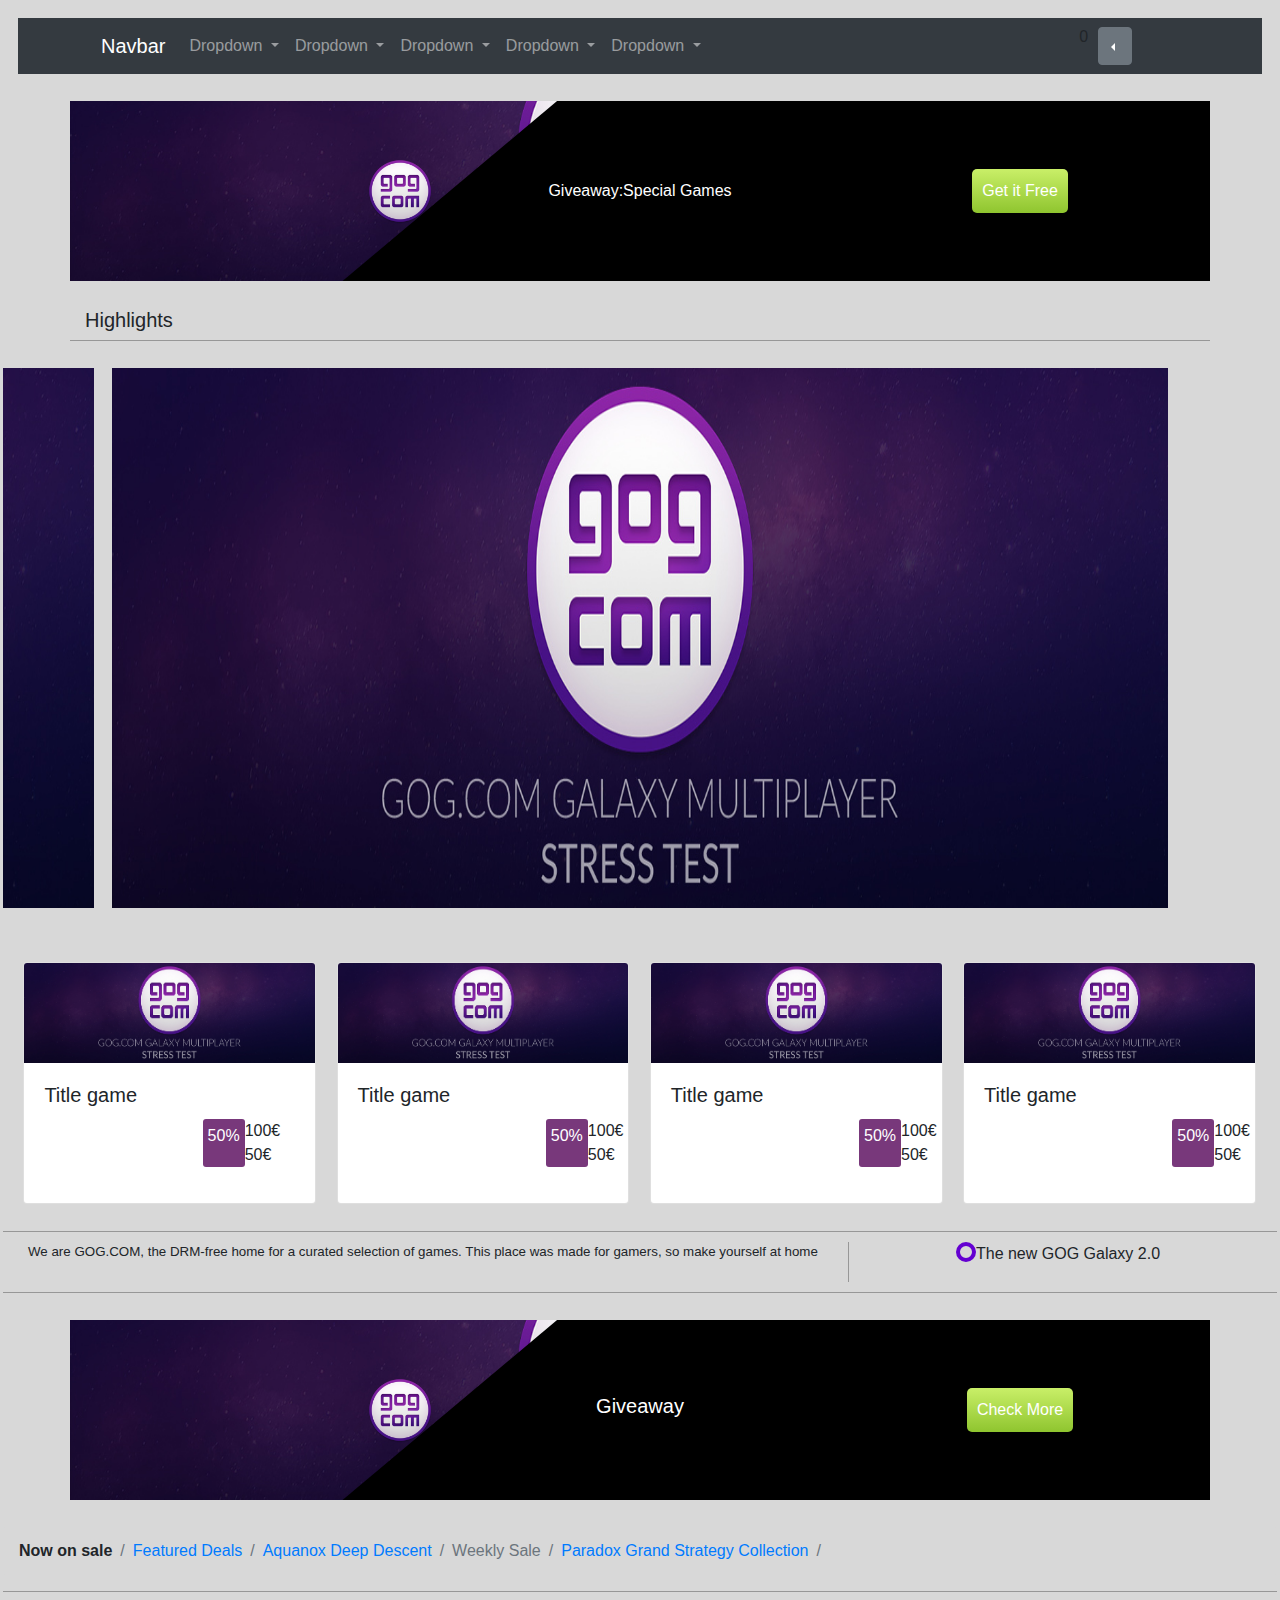
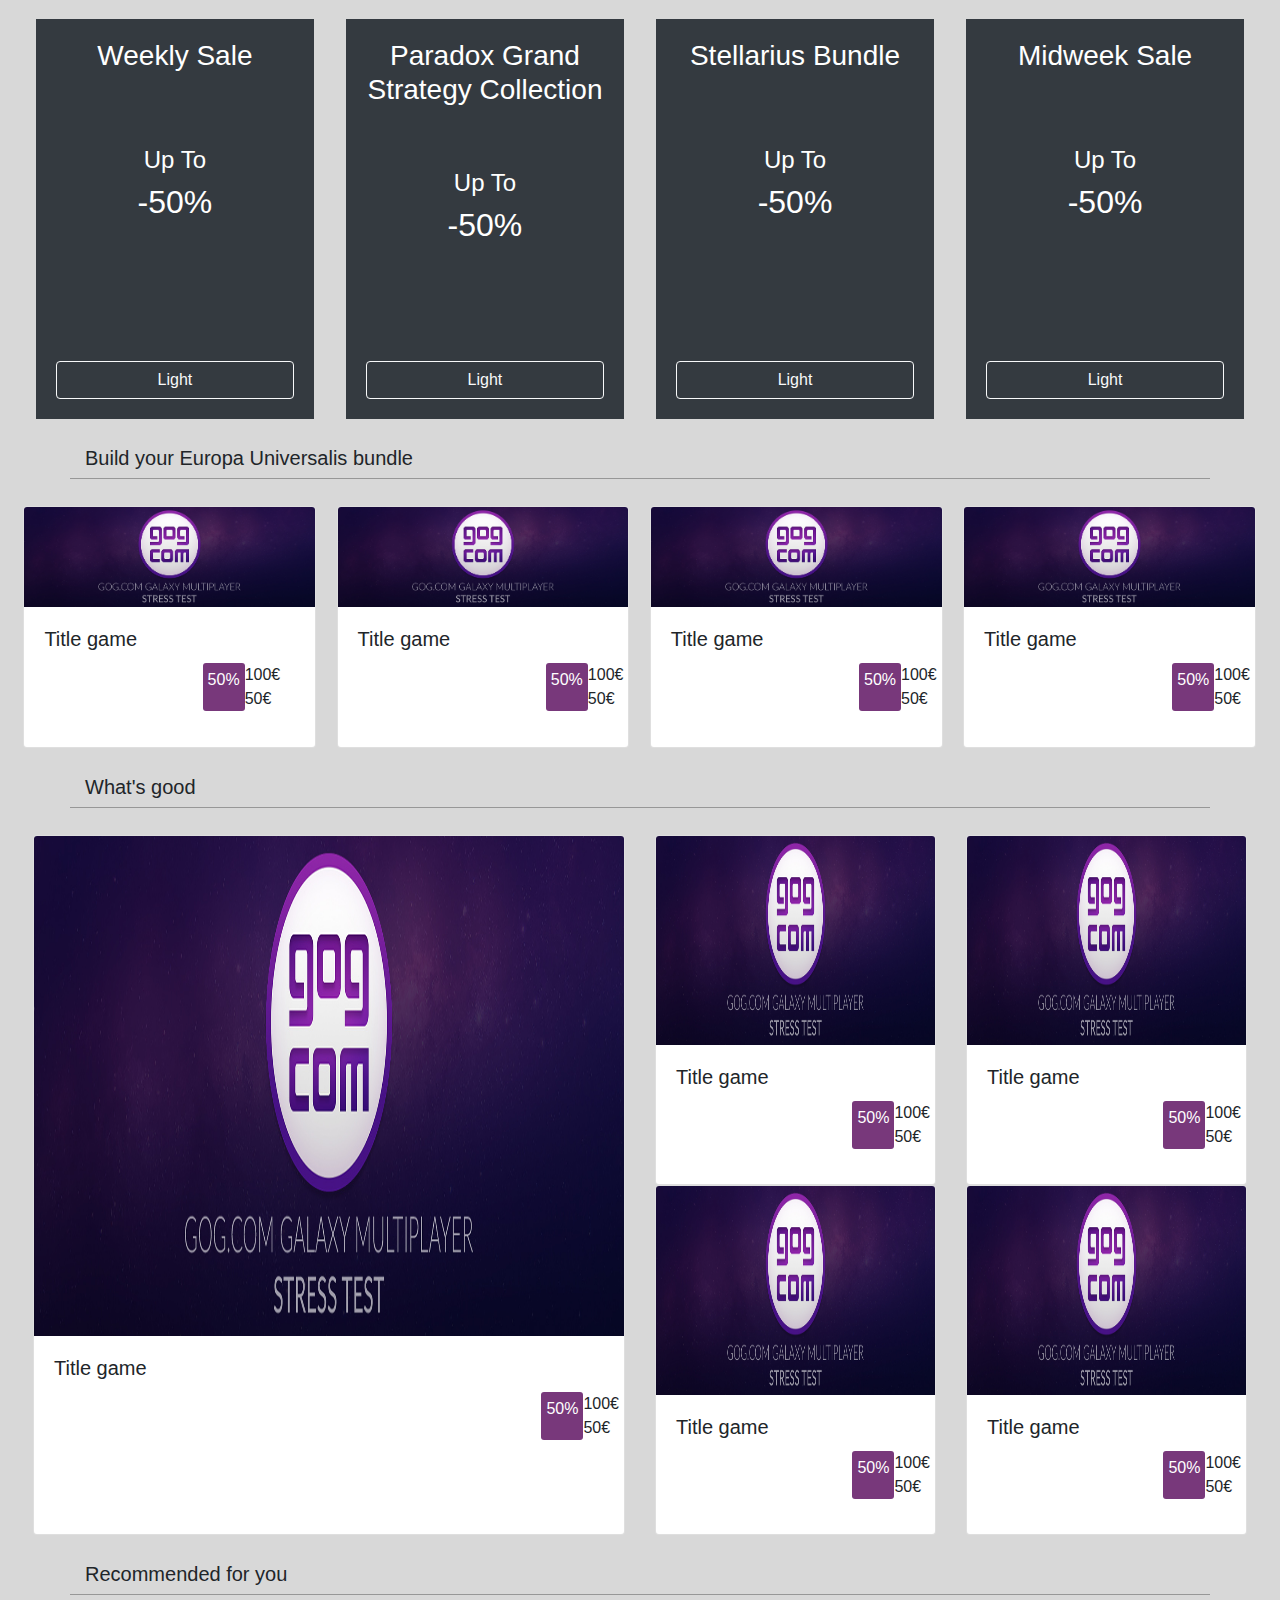
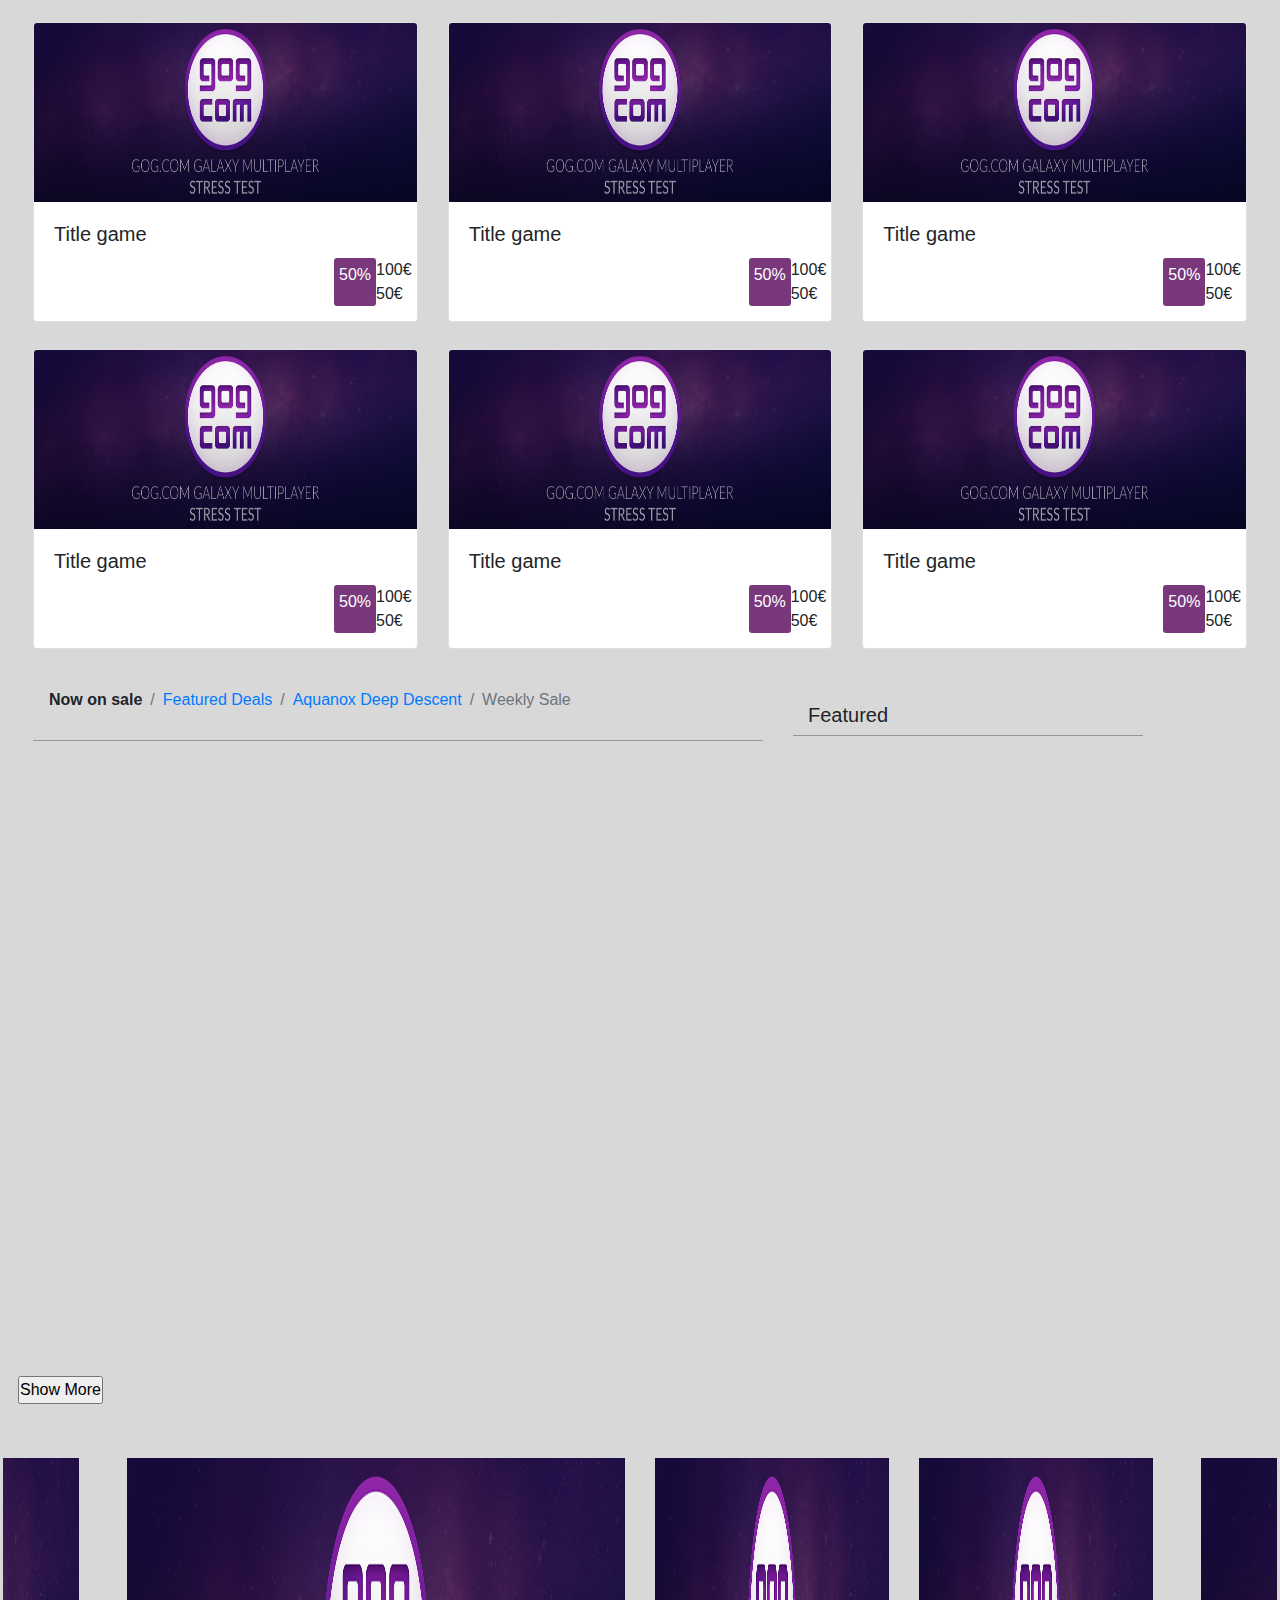
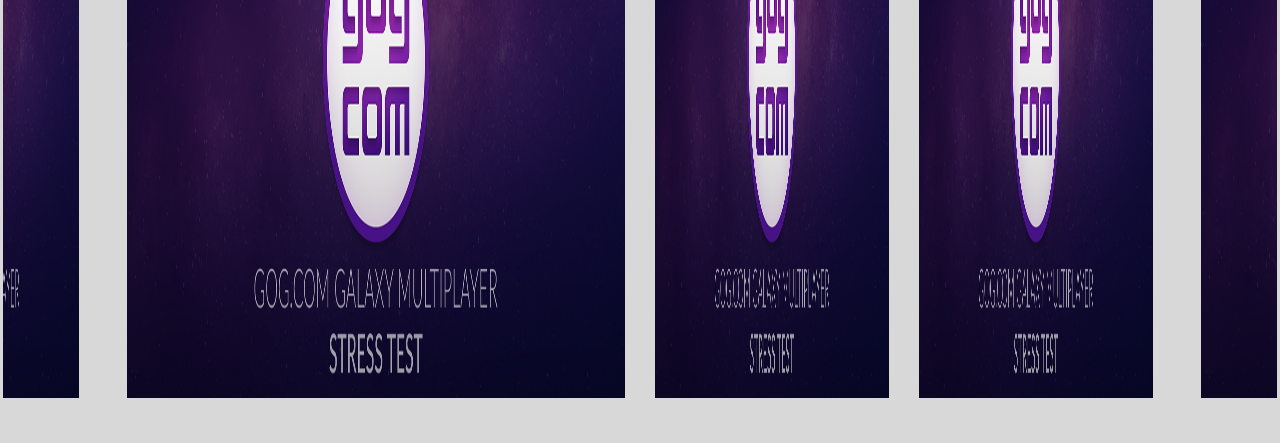
<file: M2-D10-Benchmark/index.html>
<!DOCTYPE html>
<html lang="en">
  <head>
    <!-- Required meta tags -->
    <meta charset="utf-8" />
    <meta
      name="viewport"
      content="width=device-width, initial-scale=1, shrink-to-fit=no"
    />

    <!-- Bootstrap CSS -->
    <link
      rel="stylesheet"
      href="https://stackpath.bootstrapcdn.com/bootstrap/4.4.1/css/bootstrap.min.css"
      integrity="sha384-Vkoo8x4CGsO3+Hhxv8T/Q5PaXtkKtu6ug5TOeNV6gBiFeWPGFN9MuhOf23Q9Ifjh"
      crossorigin="anonymous"
    />
    <link
      rel="stylesheet"
      href="https://use.fontawesome.com/releases/v5.15.1/css/all.css"
      integrity="sha384-vp86vTRFVJgpjF9jiIGPEEqYqlDwgyBgEF109VFjmqGmIY/Y4HV4d3Gp2irVfcrp"
      crossorigin="anonymous"
    />

    <link rel="stylesheet" href="index.css" />

    <title>GOG Strive</title>
  </head>

  <body>
    <!-- 1----------------------------------------------------------------------------------------------------------------------------------------------------------------------------------------------- -->
    <div id="project">
      <header>
        <div class="container">
          <nav class="navbar navbar-expand-lg navbar-dark bg-dark">
            <a class="navbar-brand" href="#">Navbar</a>
            <button
              class="navbar-toggler"
              type="button"
              data-toggle="collapse"
              data-target="#navbarSupportedContent"
              aria-controls="navbarSupportedContent"
              aria-expanded="false"
              aria-label="Toggle navigation"
            >
              <span class="navbar-toggler-icon"></span>
            </button>
  
            <div class="collapse navbar-collapse" id="navbarSupportedContent">
              <ul class="navbar-nav mr-auto">
                <li class="nav-item dropdown">
                  <a
                    class="nav-link dropdown-toggle"
                    href="#"
                    id="navbarDropdown"
                    role="button"
                    data-toggle="dropdown"
                    aria-haspopup="true"
                    aria-expanded="false"
                  >
                    Dropdown
                  </a>
                  <div class="dropdown-menu" aria-labelledby="navbarDropdown">
                    <a class="dropdown-item" href="#">Action</a>
                    <a class="dropdown-item" href="#">Another action</a>
                    <div class="dropdown-divider"></div>
                    <a class="dropdown-item" href="#">Something else here</a>
                  </div>
                </li>
                <li class="nav-item dropdown">
                  <a
                    class="nav-link dropdown-toggle"
                    href="#"
                    id="navbarDropdown"
                    role="button"
                    data-toggle="dropdown"
                    aria-haspopup="true"
                    aria-expanded="false"
                  >
                    Dropdown
                  </a>
                  <div class="dropdown-menu" aria-labelledby="navbarDropdown">
                    <a class="dropdown-item" href="#">Action</a>
                    <a class="dropdown-item" href="#">Another action</a>
                    <div class="dropdown-divider"></div>
                    <a class="dropdown-item" href="#">Something else here</a>
                  </div>
                </li>
                <li class="nav-item dropdown">
                  <a
                    class="nav-link dropdown-toggle"
                    href="#"
                    id="navbarDropdown"
                    role="button"
                    data-toggle="dropdown"
                    aria-haspopup="true"
                    aria-expanded="false"
                  >
                    Dropdown
                  </a>
                  <div class="dropdown-menu" aria-labelledby="navbarDropdown">
                    <a class="dropdown-item" href="#">Action</a>
                    <a class="dropdown-item" href="#">Another action</a>
                    <div class="dropdown-divider"></div>
                    <a class="dropdown-item" href="#">Something else here</a>
                  </div>
                </li>
                <li class="nav-item dropdown">
                  <a
                    class="nav-link dropdown-toggle"
                    href="#"
                    id="navbarDropdown"
                    role="button"
                    data-toggle="dropdown"
                    aria-haspopup="true"
                    aria-expanded="false"
                  >
                    Dropdown
                  </a>
                  <div class="dropdown-menu" aria-labelledby="navbarDropdown">
                    <a class="dropdown-item" href="#">Action</a>
                    <a class="dropdown-item" href="#">Another action</a>
                    <div class="dropdown-divider"></div>
                    <a class="dropdown-item" href="#">Something else here</a>
                  </div>
                </li>
                <li class="nav-item dropdown">
                  <a
                    class="nav-link dropdown-toggle"
                    href="#"
                    id="navbarDropdown"
                    role="button"
                    data-toggle="dropdown"
                    aria-haspopup="true"
                    aria-expanded="false"
                  >
                    Dropdown
                  </a>
                  <div class="dropdown-menu" aria-labelledby="navbarDropdown">
                    <a class="dropdown-item" href="#">Action</a>
                    <a class="dropdown-item" href="#">Another action</a>
                    <div class="dropdown-divider"></div>
                    <a class="dropdown-item" href="#">Something else here</a>
                  </div>
                </li>
              </ul>
              <div class="cart_search">
                <div class="cart">
                  <i class="fas fa-shopping-cart"></i>
                  <h6>0</h6>
                </div>
                <div class="search">
                  <div class="btn-group dropleft">
                    <button
                      type="button"
                      class="btn btn-secondary dropdown-toggle"
                      data-toggle="dropdown"
                      aria-haspopup="true"
                      aria-expanded="false"
                    >
                      <i class="fas fa-search"></i>
                    </button>
                    <div class="dropdown-menu"></div>
                  </div>
                </div>
              </div>
            </div>
        </div>
        </nav>
      </header>

      <!-- ----------------------------------------------------------------------------------------------------------------------------------------------------------------------------------------------- -->

      <main>
        <!-- BANNER----------------------------------------------------------------------------------------------------------------------------------------------------------------------------------------------- -->
        <div class="container banner">
          <div class="banner-split">
          </div>
          <div class="row">
          <div class="col-4">
            <img src="./Media/logobanner.png" alt="" width="70px">
          </div>
          <div class="col-4">
            <span>Giveaway: </span><span> Special Games</span>
          </div>
          <div class="col-4">
            <input type="button" value="Get it Free">
          </div>
          </div>
        </div>
        <!-- ----------------------------------------------------------------------------------------------------------------------------------------------------------------------------------------------- -->

        <!-- SLIDER----------------------------------------------------------------------------------------------------------------------------------------------------------------------------------------------- -->
        

        <div class="row">
          <div class="container d-flex" style="border-bottom: 1px solid rgba(0, 0, 0, 0.3);">
            <i class="fas fa-highlighter"></i>
            <h5>Highlights</h5>
          </div>
        </div>

        <div class="row" id="slider-row">
          <div class="slider">
            <div class="slide-container">
              <div class="slide"><img src="./Media/bannerbg.jpg" alt=""></div>
              <div class="slide"><img src="./Media/bannerbg.jpg" alt=""></div>
              <div class="slide"><img src="./Media/bannerbg.jpg" alt=""></div>
              <div class="slide"><img src="./Media/bannerbg.jpg" alt=""></div>
              <div class="slide"><img src="./Media/bannerbg.jpg" alt=""></div>
            </div>
            <i class="fas fa-chevron-circle-left fa-2x" onclick="prev()"></i>
            <i class="fas fa-chevron-circle-right fa-2x" onclick="next()"></i>
          </div>
        </div>


        <!-- ----------------------------------------------------------------------------------------------------------------------------------------------------------------------------------------------- -->

        <!-- SPECIALS OFFERS----------------------------------------------------------------------------------------------------------------------------------------------------------------------------------------------- -->

        <div class="row" style="margin: 3vh 0;">
            <div class="row d-flex" style="justify-content: space-evenly;">
              <div class="card" style=" width: 23%;">
                <img src="./Media/bannerbg.jpg" class="card-img-top" alt="..." height="100px">
                <div class="card-body">
                  <h5 class="card-title">Title game</h5>
                  <div class="row d-flex" style="justify-content: space-between; width: 100%;">
                    <div class="icons-compatible d-flex" style='width: 40%;'>
                      <i class="fab fa-windows"></i>
                      <i class="fab fa-apple"></i>
                      <i class="fab fa-linux"></i>
                    </div>
                    <div class="price d-flex">
                      <p class="discount" style="padding: 5px; background-color: #78387b; color: white; border-radius: 3px;">
                        50%
                      </p>
                      <p class="total price d-flex" style="width: 60%; justify-content: space-between;">
                        100€ <br>
                        50€
                      </p>

                    </div>
                  </div>
                </div>
              </div>
              <div class="card" style=" width: 23%;">
                <img src="./Media/bannerbg.jpg" class="card-img-top" alt="..." height="100px">
                <div class="card-body">
                  <h5 class="card-title">Title game</h5>
                  <div class="row d-flex" style="justify-content: space-between;">
                    <div class="icons-compatible d-flex" style='width: 40%;'>
                      <i class="fab fa-windows"></i>
                      <i class="fab fa-apple"></i>
                      <i class="fab fa-linux"></i>
                    </div>
                    <div class="price d-flex">
                      <p class="discount" style="padding: 5px; background-color: #78387b; color: white; border-radius: 3px;">
                        50%
                      </p>
                      <p class="total price d-flex" style="width: 60%; justify-content: space-between;">
                        100€ <br>
                        50€
                      </p>

                    </div>
                  </div>
                </div>
              </div>
              <div class="card" style=" width: 23%;">
                <img src="./Media/bannerbg.jpg" class="card-img-top" alt="..." height="100px">
                <div class="card-body">
                  <h5 class="card-title">Title game</h5>
                  <div class="row d-flex" style="justify-content: space-between;">
                    <div class="icons-compatible d-flex" style='width: 40%;'>
                      <i class="fab fa-windows"></i>
                      <i class="fab fa-apple"></i>
                      <i class="fab fa-linux"></i>
                    </div>
                    <div class="price d-flex">
                      <p class="discount" style="padding: 5px; background-color: #78387b; color: white; border-radius: 3px;">
                        50%
                      </p>
                      <p class="total price d-flex" style="width: 60%; justify-content: space-between;">
                        100€ <br>
                        50€
                      </p>

                    </div>
                  </div>
                </div>
              </div>
              <div class="card" style=" width: 23%;">
                <img src="./Media/bannerbg.jpg" class="card-img-top" alt="..." height="100px">
                <div class="card-body">
                  <h5 class="card-title">Title game</h5>
                  <div class="row d-flex" style="justify-content: space-between;">
                    <div class="icons-compatible d-flex" style='width: 40%;'>
                      <i class="fab fa-windows"></i>
                      <i class="fab fa-apple"></i>
                      <i class="fab fa-linux"></i>
                    </div>
                    <div class="price d-flex">
                      <p class="discount" style="padding: 5px; background-color: #78387b; color: white; border-radius: 3px;">
                        50%
                      </p>
                      <p class="total price d-flex" style="width: 60%; justify-content: space-between;">
                        100€ <br>
                        50€
                      </p>

                    </div>
                  </div>
                </div>
              </div>
            </div>
            
        </div>
        <!-- ----------------------------------------------------------------------------------------------------------------------------------------------------------------------------------------------- -->

        <!-- INFOS----------------------------------------------------------------------------------------------------------------------------------------------------------------------------------------------- -->
        <div class="row" style="padding: 10px; border-top: 1px solid rgba(0, 0, 0, 0.3); border-bottom: 1px solid rgba(0, 0, 0, 0.3);">
              <div class="col-8" style="border-right: 1px solid rgba(0, 0, 0, 0.3); font-size: smaller;">
                <p>We are GOG.COM, the DRM-free home for a curated selection of games. This place was made for gamers, so make yourself at home</p>
              </div>
              <div class="col-4 d-flex" style="justify-content: center;">
                <div style="width: 20px; height: 20px; border-radius: 50%; border: 4px solid #6400d1;"></div>
                <p>The new GOG Galaxy 2.0</p>
              </div>      
        </div>
        <!-- ----------------------------------------------------------------------------------------------------------------------------------------------------------------------------------------------- -->

        <!-- BANNER----------------------------------------------------------------------------------------------------------------------------------------------------------------------------------------------- -->
        <div class="container banner">
          <div class="banner-split">
          </div>
          <div class="row">
          <div class="col-4">
            <img src="./Media/logobanner.png" alt="" width="70px">
          </div>
          <div class="col-4">
            <h5>Giveaway</h5>

          </div>
          <div class="col-4">
            <input type="button" value="Check More">
          </div>
          </div>
        
        </div>
        <!-- ----------------------------------------------------------------------------------------------------------------------------------------------------------------------------------------------- -->

        <!-- NOW ON SALE----------------------------------------------------------------------------------------------------------------------------------------------------------------------------------------------- -->
        <div class="row">
            
            <nav aria-label="breadcrumb" style="width: 100%; border-bottom: 1px solid rgba(0, 0, 0, 0.3);">
              <ol class="breadcrumb d-flex" style=" background-color: #d8d8d8;">
                <li class="breadcrumb-item d-flex" style="font-weight: bolder;">
                  <i class="fas fa-percent"></i>
                  Now on sale   
                </li>
                <li class="breadcrumb-item"><a href="#">Featured Deals</a></li>
                <li class="breadcrumb-item"><a href="#">Aquanox Deep Descent</a></li>
                <li class="breadcrumb-item active" aria-current="page">Weekly Sale</li>
                <li class="breadcrumb-item"><a href="#">Paradox Grand Strategy Collection</a></li>
                <li class="breadcrumb-item">
                </li>
              </ol>
            </nav>
        </div>
        <!-- ----------------------------------------------------------------------------------------------------------------------------------------------------------------------------------------------- -->

        <!-- SLIDER OFFERS----------------------------------------------------------------------------------------------------------------------------------------------------------------------------------------------- -->
        <div class="row" style="margin: 3vh 1vh;">
          <div class="slider-offers" style="overflow: hidden;">
            <div class="slide-container">
              <div class="slide d-flex" style="justify-content: space-between;">
                <div class="card-offers">
                  <h3>Weekly Sale</h3>
                  <div class="card-offers-discount">
                    <h4>Up To</h4>
                    <h2>-50%</h2>
                  </div>
                  <div class="timer">
                  </div>
                  <button type="button" class="btn btn-outline-light">Light</button>
                </div>
                <div class="card-offers">
                  <h3>Paradox Grand Strategy Collection</h3>
                  <div class="card-offers-discount">
                    <h4>Up To</h4>
                    <h2>-50%</h2>
                  </div>
                  <div class="timer">
                  </div>
                  <button type="button" class="btn btn-outline-light">Light</button>
                </div>
                <div class="card-offers">
                  <h3>Stellarius Bundle</h3>
                  <div class="card-offers-discount">
                    <h4>Up To</h4>
                    <h2>-50%</h2>
                  </div>
                  <div class="timer">
                  </div>
                  <button type="button" class="btn btn-outline-light">Light</button>
                </div>
                <div class="card-offers">
                  <h3>Midweek Sale</h3>
                  <div class="card-offers-discount">
                    <h4>Up To</h4>
                    <h2>-50%</h2>
                  </div>
                  <div class="timer">
                  </div>
                  <button type="button" class="btn btn-outline-light">Light</button>
                </div>
              </div>
              <div class="slide d-flex" style="justify-content: space-between;">
                <div class="card-offers">
                  <h3>Weekly Sale</h3>
                  <div class="card-offers-discount">
                    <h4>Up To</h4>
                    <h2>-50%</h2>
                  </div>
                  <div class="timer">
                  </div>
                  <button type="button" class="btn btn-outline-light">Light</button>
                </div>
                <div class="card-offers">
                  <h3>Paradox Grand Strategy Collection</h3>
                  <div class="card-offers-discount">
                    <h4>Up To</h4>
                    <h2>-50%</h2>
                  </div>
                  <div class="timer">
                  </div>
                  <button type="button" class="btn btn-outline-light">Light</button>
                </div>
                <div class="card-offers">
                  <h3>Stellarius Bundle</h3>
                  <div class="card-offers-discount">
                    <h4>Up To</h4>
                    <h2>-50%</h2>
                  </div>
                  <div class="timer">
                  </div>
                  <button type="button" class="btn btn-outline-light">Light</button>
                </div>
                <div class="card-offers">
                  <h3>Midweek Sale</h3>
                  <div class="card-offers-discount">
                    <h4>Up To</h4>
                    <h2>-50%</h2>
                  </div>
                  <div class="timer">
                  </div>
                  <button type="button" class="btn btn-outline-light">Light</button>
                </div>
              </div>
              <div class="slide d-flex" style="justify-content: space-between;">
                <div class="card-offers">
                  <h3>Weekly Sale</h3>
                  <div class="card-offers-discount">
                    <h4>Up To</h4>
                    <h2>-50%</h2>
                  </div>
                  <div class="timer">
                  </div>
                  <button type="button" class="btn btn-outline-light">Light</button>
                </div>
                <div class="card-offers">
                  <h3>Paradox Grand Strategy Collection</h3>
                  <div class="card-offers-discount">
                    <h4>Up To</h4>
                    <h2>-50%</h2>
                  </div>
                  <div class="timer">
                  </div>
                  <button type="button" class="btn btn-outline-light">Light</button>
                </div>
                <div class="card-offers">
                  <h3>Stellarius Bundle</h3>
                  <div class="card-offers-discount">
                    <h4>Up To</h4>
                    <h2>-50%</h2>
                  </div>
                  <div class="timer">
                  </div>
                  <button type="button" class="btn btn-outline-light">Light</button>
                </div>
                <div class="card-offers">
                  <h3>Midweek Sale</h3>
                  <div class="card-offers-discount">
                    <h4>Up To</h4>
                    <h2>-50%</h2>
                  </div>
                  <div class="timer">
                  </div>
                  <button type="button" class="btn btn-outline-light">Light</button>
                </div>
              </div>
              <div class="slide d-flex" style="justify-content: space-between;">
                <div class="card-offers">
                  <h3>Weekly Sale</h3>
                  <div class="card-offers-discount">
                    <h4>Up To</h4>
                    <h2>-50%</h2>
                  </div>
                  <div class="timer">
                  </div>
                  <button type="button" class="btn btn-outline-light">Light</button>
                </div>
                <div class="card-offers">
                  <h3>Paradox Grand Strategy Collection</h3>
                  <div class="card-offers-discount">
                    <h4>Up To</h4>
                    <h2>-50%</h2>
                  </div>
                  <div class="timer">
                  </div>
                  <button type="button" class="btn btn-outline-light">Light</button>
                </div>
                <div class="card-offers">
                  <h3>Stellarius Bundle</h3>
                  <div class="card-offers-discount">
                    <h4>Up To</h4>
                    <h2>-50%</h2>
                  </div>
                  <div class="timer">
                  </div>
                  <button type="button" class="btn btn-outline-light">Light</button>
                </div>
                <div class="card-offers">
                  <h3>Midweek Sale</h3>
                  <div class="card-offers-discount">
                    <h4>Up To</h4>
                    <h2>-50%</h2>
                  </div>
                  <div class="timer">
                  </div>
                  <button type="button" class="btn btn-outline-light">Light</button>
                </div>
              </div>
              <div class="slide d-flex" style="justify-content: space-between;">
                <div class="card-offers">
                  <h3>Weekly Sale</h3>
                  <div class="card-offers-discount">
                    <h4>Up To</h4>
                    <h2>-50%</h2>
                  </div>
                  <div class="timer">
                  </div>
                  <button type="button" class="btn btn-outline-light">Light</button>
                </div>
                <div class="card-offers">
                  <h3>Paradox Grand Strategy Collection</h3>
                  <div class="card-offers-discount">
                    <h4>Up To</h4>
                    <h2>-50%</h2>
                  </div>
                  <div class="timer">
                  </div>
                  <button type="button" class="btn btn-outline-light">Light</button>
                </div>
                <div class="card-offers">
                  <h3>Stellarius Bundle</h3>
                  <div class="card-offers-discount">
                    <h4>Up To</h4>
                    <h2>-50%</h2>
                  </div>
                  <div class="timer">
                  </div>
                  <button type="button" class="btn btn-outline-light">Light</button>
                </div>
                <div class="card-offers">
                  <h3>Midweek Sale</h3>
                  <div class="card-offers-discount">
                    <h4>Up To</h4>
                    <h2>-50%</h2>
                  </div>
                  <div class="timer">
                  </div>
                  <button type="button" class="btn btn-outline-light">Light</button>
                </div>
              </div>
            </div>
          </div>
        </div>
        <!-- ----------------------------------------------------------------------------------------------------------------------------------------------------------------------------------------------- -->
        
        <!-- EUROPA OFFERS----------------------------------------------------------------------------------------------------------------------------------------------------------------------------------------------- -->

        <div class="row">
          <div class="container d-flex" style="border-bottom: 1px solid rgba(0, 0, 0, 0.3);">
            <i class="fas fa-star"></i>
            <h5>Build your Europa Universalis bundle</h5>
          </div>
        </div>

        <div class="row" style="margin: 3vh 0;">
          <div class="row d-flex" style="justify-content: space-evenly;">
            <div class="card" style=" width: 23%;">
              <img src="./Media/bannerbg.jpg" class="card-img-top" alt="..." height="100px">
              <div class="card-body">
                <h5 class="card-title">Title game</h5>
                <div class="row d-flex" style="justify-content: space-between; width: 100%;">
                  <div class="icons-compatible d-flex" style='width: 40%;'>
                    <i class="fab fa-windows"></i>
                    <i class="fab fa-apple"></i>
                    <i class="fab fa-linux"></i>
                  </div>
                  <div class="price d-flex">
                    <p class="discount" style="padding: 5px; background-color: #78387b; color: white; border-radius: 3px;">
                      50%
                    </p>
                    <p class="total price d-flex" style="width: 60%; justify-content: space-between;">
                      100€ <br>
                      50€
                    </p>

                  </div>
                </div>
              </div>
            </div>
            <div class="card" style=" width: 23%;">
              <img src="./Media/bannerbg.jpg" class="card-img-top" alt="..." height="100px">
              <div class="card-body">
                <h5 class="card-title">Title game</h5>
                <div class="row d-flex" style="justify-content: space-between;">
                  <div class="icons-compatible d-flex" style='width: 40%;'>
                    <i class="fab fa-windows"></i>
                    <i class="fab fa-apple"></i>
                    <i class="fab fa-linux"></i>
                  </div>
                  <div class="price d-flex">
                    <p class="discount" style="padding: 5px; background-color: #78387b; color: white; border-radius: 3px;">
                      50%
                    </p>
                    <p class="total price d-flex" style="width: 60%; justify-content: space-between;">
                      100€ <br>
                      50€
                    </p>

                  </div>
                </div>
              </div>
            </div>
            <div class="card" style=" width: 23%;">
              <img src="./Media/bannerbg.jpg" class="card-img-top" alt="..." height="100px">
              <div class="card-body">
                <h5 class="card-title">Title game</h5>
                <div class="row d-flex" style="justify-content: space-between;">
                  <div class="icons-compatible d-flex" style='width: 40%;'>
                    <i class="fab fa-windows"></i>
                    <i class="fab fa-apple"></i>
                    <i class="fab fa-linux"></i>
                  </div>
                  <div class="price d-flex">
                    <p class="discount" style="padding: 5px; background-color: #78387b; color: white; border-radius: 3px;">
                      50%
                    </p>
                    <p class="total price d-flex" style="width: 60%; justify-content: space-between;">
                      100€ <br>
                      50€
                    </p>

                  </div>
                </div>
              </div>
            </div>
            <div class="card" style=" width: 23%;">
              <img src="./Media/bannerbg.jpg" class="card-img-top" alt="..." height="100px">
              <div class="card-body">
                <h5 class="card-title">Title game</h5>
                <div class="row d-flex" style="justify-content: space-between;">
                  <div class="icons-compatible d-flex" style='width: 40%;'>
                    <i class="fab fa-windows"></i>
                    <i class="fab fa-apple"></i>
                    <i class="fab fa-linux"></i>
                  </div>
                  <div class="price d-flex">
                    <p class="discount" style="padding: 5px; background-color: #78387b; color: white; border-radius: 3px;">
                      50%
                    </p>
                    <p class="total price d-flex" style="width: 60%; justify-content: space-between;">
                      100€ <br>
                      50€
                    </p>

                  </div>
                </div>
              </div>
            </div>
          </div>
          
      </div>
      <!-- ----------------------------------------------------------------------------------------------------------------------------------------------------------------------------------------------- -->
      <!-- SLIDER WHAT'S GOOD----------------------------------------------------------------------------------------------------------------------------------------------------------------------------------------------- -->

      <div class="row">
        <div class="container d-flex" style="border-bottom: 1px solid rgba(0, 0, 0, 0.3);">
          <i class="fas fa-star"></i>
          <h5>What's good</h5>
        </div>
      </div>

      <div class="row" style="height:700px; margin: 3vh 0;">
        <div class="col-6">
          <div class="card" style="height: 100%;">
            <img src="./Media/bannerbg.jpg" class="card-img-top" alt="..." height="500px">
            <div class="card-body">
              <h5 class="card-title">Title game</h5>
              <div class="row d-flex" style="justify-content: space-between;">
                <div class="icons-compatible d-flex" style='width: 40%;'>
                  <i class="fab fa-windows"></i>
                  <i class="fab fa-apple"></i>
                  <i class="fab fa-linux"></i>
                </div>
                <div class="price d-flex">
                  <p class="discount" style="padding: 5px; background-color: #78387b; color: white; border-radius: 3px;">
                    50%
                  </p>
                  <p class="total price d-flex" style="width: 60%; justify-content: space-between;">
                    100€ <br>
                    50€
                  </p>

                </div>
              </div>
            </div>
          </div>
        </div>
        <div class="col-6" style="height: 100%">
          <div class="row" style="height: 50%;">
            <div class="col-6">
              <div class="card" style="height: 100%;">
                <img src="./Media/bannerbg.jpg" class="card-img-top" alt="..." height="60%">
                <div class="card-body">
                  <h5 class="card-title">Title game</h5>
                  <div class="row d-flex" style="justify-content: space-between;">
                    <div class="icons-compatible d-flex" style='width: 40%;'>
                      <i class="fab fa-windows"></i>
                      <i class="fab fa-apple"></i>
                      <i class="fab fa-linux"></i>
                    </div>
                    <div class="price d-flex">
                      <p class="discount" style="padding: 5px; background-color: #78387b; color: white; border-radius: 3px;">
                        50%
                      </p>
                      <p class="total price d-flex" style="width: 60%; justify-content: space-between;">
                        100€ <br>
                        50€
                      </p>
    
                    </div>
                  </div>
                </div>
              </div>
            </div>
            <div class="col-6">
              <div class="card" style="height: 100%;">
                <img src="./Media/bannerbg.jpg" class="card-img-top" alt="..." height="60%">
                <div class="card-body">
                  <h5 class="card-title">Title game</h5>
                  <div class="row d-flex" style="justify-content: space-between;">
                    <div class="icons-compatible d-flex" style='width: 40%;'>
                      <i class="fab fa-windows"></i>
                      <i class="fab fa-apple"></i>
                      <i class="fab fa-linux"></i>
                    </div>
                    <div class="price d-flex">
                      <p class="discount" style="padding: 5px; background-color: #78387b; color: white; border-radius: 3px;">
                        50%
                      </p>
                      <p class="total price d-flex" style="width: 60%; justify-content: space-between;">
                        100€ <br>
                        50€
                      </p>
    
                    </div>
                  </div>
                </div>
              </div>
            </div>
          </div>
          <div class="row" style="height: 50%;">
            <div class="col-6">
              <div class="card" style="height: 100%;">
                <img src="./Media/bannerbg.jpg" class="card-img-top" alt="..." height="60%">
                <div class="card-body">
                  <h5 class="card-title">Title game</h5>
                  <div class="row d-flex" style="justify-content: space-between;">
                    <div class="icons-compatible d-flex" style='width: 40%;'>
                      <i class="fab fa-windows"></i>
                      <i class="fab fa-apple"></i>
                      <i class="fab fa-linux"></i>
                    </div>
                    <div class="price d-flex">
                      <p class="discount" style="padding: 5px; background-color: #78387b; color: white; border-radius: 3px;">
                        50%
                      </p>
                      <p class="total price d-flex" style="width: 60%; justify-content: space-between;">
                        100€ <br>
                        50€
                      </p>
    
                    </div>
                  </div>
                </div>
              </div>
            </div>
            <div class="col-6">
              <div class="card" style="height: 100%;">
                <img src="./Media/bannerbg.jpg" class="card-img-top" alt="..." height="60%">
                <div class="card-body">
                  <h5 class="card-title">Title game</h5>
                  <div class="row d-flex" style="justify-content: space-between;">
                    <div class="icons-compatible d-flex" style='width: 40%;'>
                      <i class="fab fa-windows"></i>
                      <i class="fab fa-apple"></i>
                      <i class="fab fa-linux"></i>
                    </div>
                    <div class="price d-flex">
                      <p class="discount" style="padding: 5px; background-color: #78387b; color: white; border-radius: 3px;">
                        50%
                      </p>
                      <p class="total price d-flex" style="width: 60%; justify-content: space-between;">
                        100€ <br>
                        50€
                      </p>
    
                    </div>
                  </div>
                </div>
              </div>
            </div>
          </div>
        </div>
      </div>

        <!-- ----------------------------------------------------------------------------------------------------------------------------------------------------------------------------------------------- -->
        <!-- SLIDER [base64] -->

        <div class="row" style="margin: 3vh 0;">
          <div class="container d-flex" style="border-bottom: 1px solid rgba(0, 0, 0, 0.3);">
            <i class="fas fa-star"></i>
            <h5>Recommended for you</h5>
          </div>
        </div>

        <div class="row" style="margin: 3vh 0; height: 300px;">

          <div class="col-4">
            <div class="card" style="height: 100%;">
              <img src="./Media/bannerbg.jpg" class="card-img-top" alt="..." height="60%">
              <div class="card-body">
                <h5 class="card-title">Title game</h5>
                <div class="row d-flex" style="justify-content: space-between;">
                  <div class="icons-compatible d-flex" style='width: 40%;'>
                    <i class="fab fa-windows"></i>
                    <i class="fab fa-apple"></i>
                    <i class="fab fa-linux"></i>
                  </div>
                  <div class="price d-flex">
                    <p class="discount" style="padding: 5px; background-color: #78387b; color: white; border-radius: 3px;">
                      50%
                    </p>
                    <p class="total price d-flex" style="width: 60%; justify-content: space-between;">
                      100€ <br>
                      50€
                    </p>
  
                  </div>
                </div>
              </div>
            </div>
          </div>
          <div class="col-4">
            <div class="card" style="height: 100%;">
              <img src="./Media/bannerbg.jpg" class="card-img-top" alt="..." height="60%">
              <div class="card-body">
                <h5 class="card-title">Title game</h5>
                <div class="row d-flex" style="justify-content: space-between;">
                  <div class="icons-compatible d-flex" style='width: 40%;'>
                    <i class="fab fa-windows"></i>
                    <i class="fab fa-apple"></i>
                    <i class="fab fa-linux"></i>
                  </div>
                  <div class="price d-flex">
                    <p class="discount" style="padding: 5px; background-color: #78387b; color: white; border-radius: 3px;">
                      50%
                    </p>
                    <p class="total price d-flex" style="width: 60%; justify-content: space-between;">
                      100€ <br>
                      50€
                    </p>
  
                  </div>
                </div>
              </div>
            </div>
          </div>
          <div class="col-4">
            <div class="card" style="height: 100%;">
              <img src="./Media/bannerbg.jpg" class="card-img-top" alt="..." height="60%">
              <div class="card-body">
                <h5 class="card-title">Title game</h5>
                <div class="row d-flex" style="justify-content: space-between;">
                  <div class="icons-compatible d-flex" style='width: 40%;'>
                    <i class="fab fa-windows"></i>
                    <i class="fab fa-apple"></i>
                    <i class="fab fa-linux"></i>
                  </div>
                  <div class="price d-flex">
                    <p class="discount" style="padding: 5px; background-color: #78387b; color: white; border-radius: 3px;">
                      50%
                    </p>
                    <p class="total price d-flex" style="width: 60%; justify-content: space-between;">
                      100€ <br>
                      50€
                    </p>
  
                  </div>
                </div>
              </div>
            </div>
          </div>
        
        </div>

        <div class="row" style="margin: 3vh 0; height: 300px;">

          <div class="col-4">
            <div class="card" style="height: 100%;">
              <img src="./Media/bannerbg.jpg" class="card-img-top" alt="..." height="60%">
              <div class="card-body">
                <h5 class="card-title">Title game</h5>
                <div class="row d-flex" style="justify-content: space-between;">
                  <div class="icons-compatible d-flex" style='width: 40%;'>
                    <i class="fab fa-windows"></i>
                    <i class="fab fa-apple"></i>
                    <i class="fab fa-linux"></i>
                  </div>
                  <div class="price d-flex">
                    <p class="discount" style="padding: 5px; background-color: #78387b; color: white; border-radius: 3px;">
                      50%
                    </p>
                    <p class="total price d-flex" style="width: 60%; justify-content: space-between;">
                      100€ <br>
                      50€
                    </p>
  
                  </div>
                </div>
              </div>
            </div>
          </div>
          <div class="col-4">
            <div class="card" style="height: 100%;">
              <img src="./Media/bannerbg.jpg" class="card-img-top" alt="..." height="60%">
              <div class="card-body">
                <h5 class="card-title">Title game</h5>
                <div class="row d-flex" style="justify-content: space-between;">
                  <div class="icons-compatible d-flex" style='width: 40%;'>
                    <i class="fab fa-windows"></i>
                    <i class="fab fa-apple"></i>
                    <i class="fab fa-linux"></i>
                  </div>
                  <div class="price d-flex">
                    <p class="discount" style="padding: 5px; background-color: #78387b; color: white; border-radius: 3px;">
                      50%
                    </p>
                    <p class="total price d-flex" style="width: 60%; justify-content: space-between;">
                      100€ <br>
                      50€
                    </p>
  
                  </div>
                </div>
              </div>
            </div>
          </div>
          <div class="col-4">
            <div class="card" style="height: 100%;">
              <img src="./Media/bannerbg.jpg" class="card-img-top" alt="..." height="60%">
              <div class="card-body">
                <h5 class="card-title">Title game</h5>
                <div class="row d-flex" style="justify-content: space-between;">
                  <div class="icons-compatible d-flex" style='width: 40%;'>
                    <i class="fab fa-windows"></i>
                    <i class="fab fa-apple"></i>
                    <i class="fab fa-linux"></i>
                  </div>
                  <div class="price d-flex">
                    <p class="discount" style="padding: 5px; background-color: #78387b; color: white; border-radius: 3px;">
                      50%
                    </p>
                    <p class="total price d-flex" style="width: 60%; justify-content: space-between;">
                      100€ <br>
                      50€
                    </p>
  
                  </div>
                </div>
              </div>
            </div>
          </div>
        
        </div>


        <!-- ----------------------------------------------------------------------------------------------------------------------------------------------------------------------------------------------- -->
        
        <!-- DISCOVER AND FEATURED----------------------------------------------------------------------------------------------------------------------------------------------------------------------------------------------- -->

        <div class="container" style="margin: 3vh 0;">
          <div class="row" style="height: 700px;">
            <div class="col-8" style="height: 100%;">
              <nav aria-label="breadcrumb" style="width: 100%; border-bottom: 1px solid rgba(0, 0, 0, 0.3);">
                <ol class="breadcrumb d-flex" style=" background-color: #d8d8d8;">
                  <li class="breadcrumb-item d-flex" style="font-weight: bolder;">
                    <i class="fas fa-percent"></i>
                    Now on sale   
                  </li>
                  <li class="breadcrumb-item"><a href="#">Featured Deals</a></li>
                  <li class="breadcrumb-item"><a href="#">Aquanox Deep Descent</a></li>
                  <li class="breadcrumb-item active" aria-current="page">Weekly Sale</li>
                  </li>
                </ol>
              </nav>
            </div>
            <div class="col-4 d-flex" style="height: 100%; flex-direction: column;">
              <div class="row" style="margin: 3vh 0;">
                <div class="container d-flex" style="border-bottom: 1px solid rgba(0, 0, 0, 0.3);">
                  <i class="fas fa-images"></i>
                  <h5>Featured</h5>
                </div>

              </div>


              
            </div>
          </div>
          <div class="row">
            <input type="button" value="Show More">
          </div>
        </div>
        
        <!-- ----------------------------------------------------------------------------------------------------------------------------------------------------------------------------------------------- -->
        <!-- SLIDER NEWS----------------------------------------------------------------------------------------------------------------------------------------------------------------------------------------------- -->

        <div class="row">
          <div class="slider">
            <div class="slide-container">
              <div class="slide row">
                <div class="col-6">
                  <img src="./Media/bannerbg.jpg" alt="">
                </div>
                <div class="col-3">
                  <img src="./Media/bannerbg.jpg" alt="">
                </div>
                <div class="col-3">
                  <img src="./Media/bannerbg.jpg" alt="">
                </div>
              </div>
              <div class="slide row">
                <div class="col-6">
                  <img src="./Media/bannerbg.jpg" alt="">
                </div>
                <div class="col-3">
                  <img src="./Media/bannerbg.jpg" alt="">
                </div>
                <div class="col-3">
                  <img src="./Media/bannerbg.jpg" alt="">
                </div>
              </div>
              <div class="slide row">
                <div class="col-6">
                  <img src="./Media/bannerbg.jpg" alt="">
                </div>
                <div class="col-3">
                  <img src="./Media/bannerbg.jpg" alt="">
                </div>
                <div class="col-3">
                  <img src="./Media/bannerbg.jpg" alt="">
                </div>
              </div>
              <div class="slide row">
                <div class="col-6">
                  <img src="./Media/bannerbg.jpg" alt="">
                </div>
                <div class="col-3">
                  <img src="./Media/bannerbg.jpg" alt="">
                </div>
                <div class="col-3">
                  <img src="./Media/bannerbg.jpg" alt="">
                </div>
              </div>
              <div class="slide row">
                <div class="col-6">
                  <img src="./Media/bannerbg.jpg" alt="">
                </div>
                <div class="col-3">
                  <img src="./Media/bannerbg.jpg" alt="">
                </div>
                <div class="col-3">
                  <img src="./Media/bannerbg.jpg" alt="">
                </div>
              </div>
            </div>
          </div>
        </div>


        <!-- ----------------------------------------------------------------------------------------------------------------------------------------------------------------------------------------------- -->
      </main>

      <!-- 10----------------------------------------------------------------------------------------------------------------------------------------------------------------------------------------------- -->

      <footer>

      </footer>

      <!-- ----------------------------------------------------------------------------------------------------------------------------------------------------------------------------------------------- -->
    </div>

    <!-- ----------------------------------------------------------------------------------------------------------------------------------------------------------------------------------------------- -->

    <!-- Optional JavaScript -->
    <!-- jQuery first, then Popper.js, then Bootstrap JS -->
    <script
      src="https://code.jquery.com/jquery-3.4.1.slim.min.js"
      integrity="sha384-J6qa4849blE2+poT4WnyKhv5vZF5SrPo0iEjwBvKU7imGFAV0wwj1yYfoRSJoZ+n"
      crossorigin="anonymous"
    ></script>
    <script
      src="https://cdn.jsdelivr.net/npm/popper.js@1.16.0/dist/umd/popper.min.js"
      integrity="sha384-Q6E9RHvbIyZFJoft+2mJbHaEWldlvI9IOYy5n3zV9zzTtmI3UksdQRVvoxMfooAo"
      crossorigin="anonymous"
    ></script>
    <script
      src="https://stackpath.bootstrapcdn.com/bootstrap/4.4.1/js/bootstrap.min.js"
      integrity="sha384-wfSDF2E50Y2D1uUdj0O3uMBJnjuUD4Ih7YwaYd1iqfktj0Uod8GCExl3Og8ifwB6"
      crossorigin="anonymous"
    ></script>

    <script src="index.js"></script>
  </body>
</html>
</file>
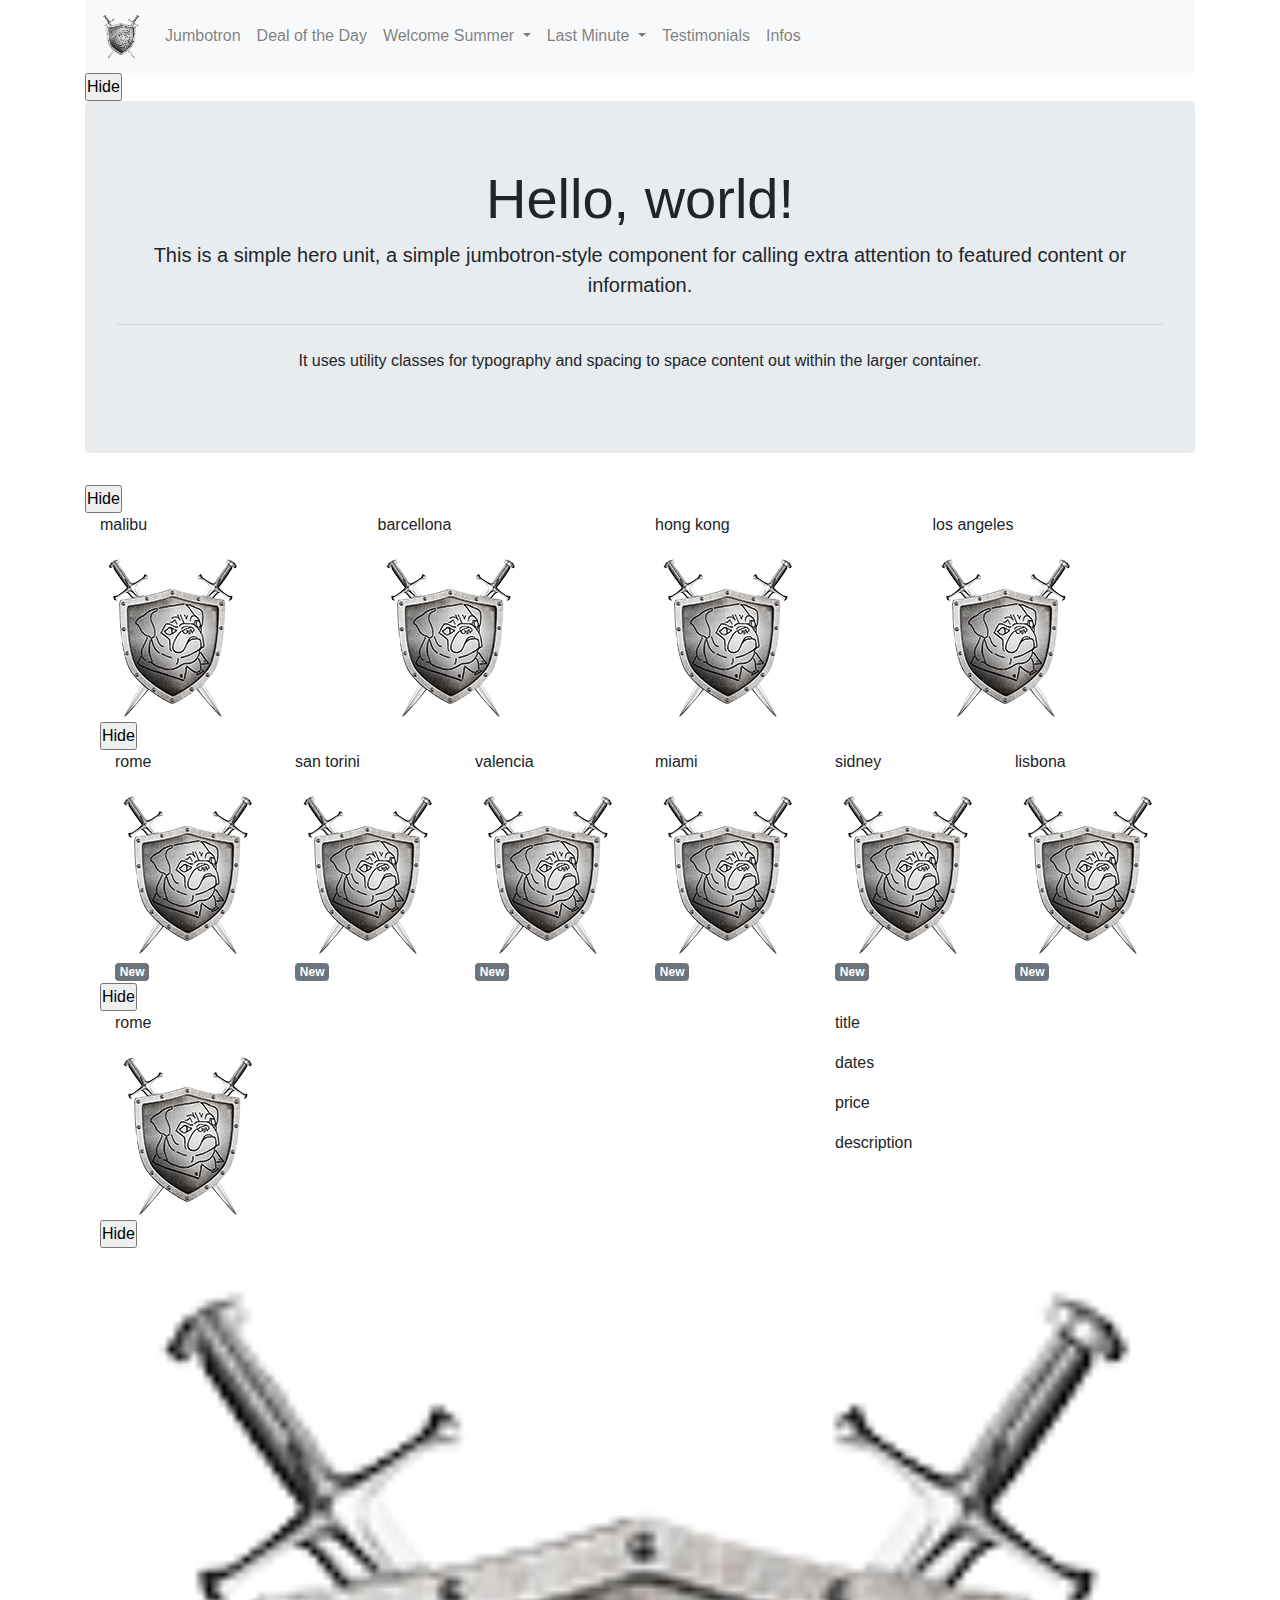
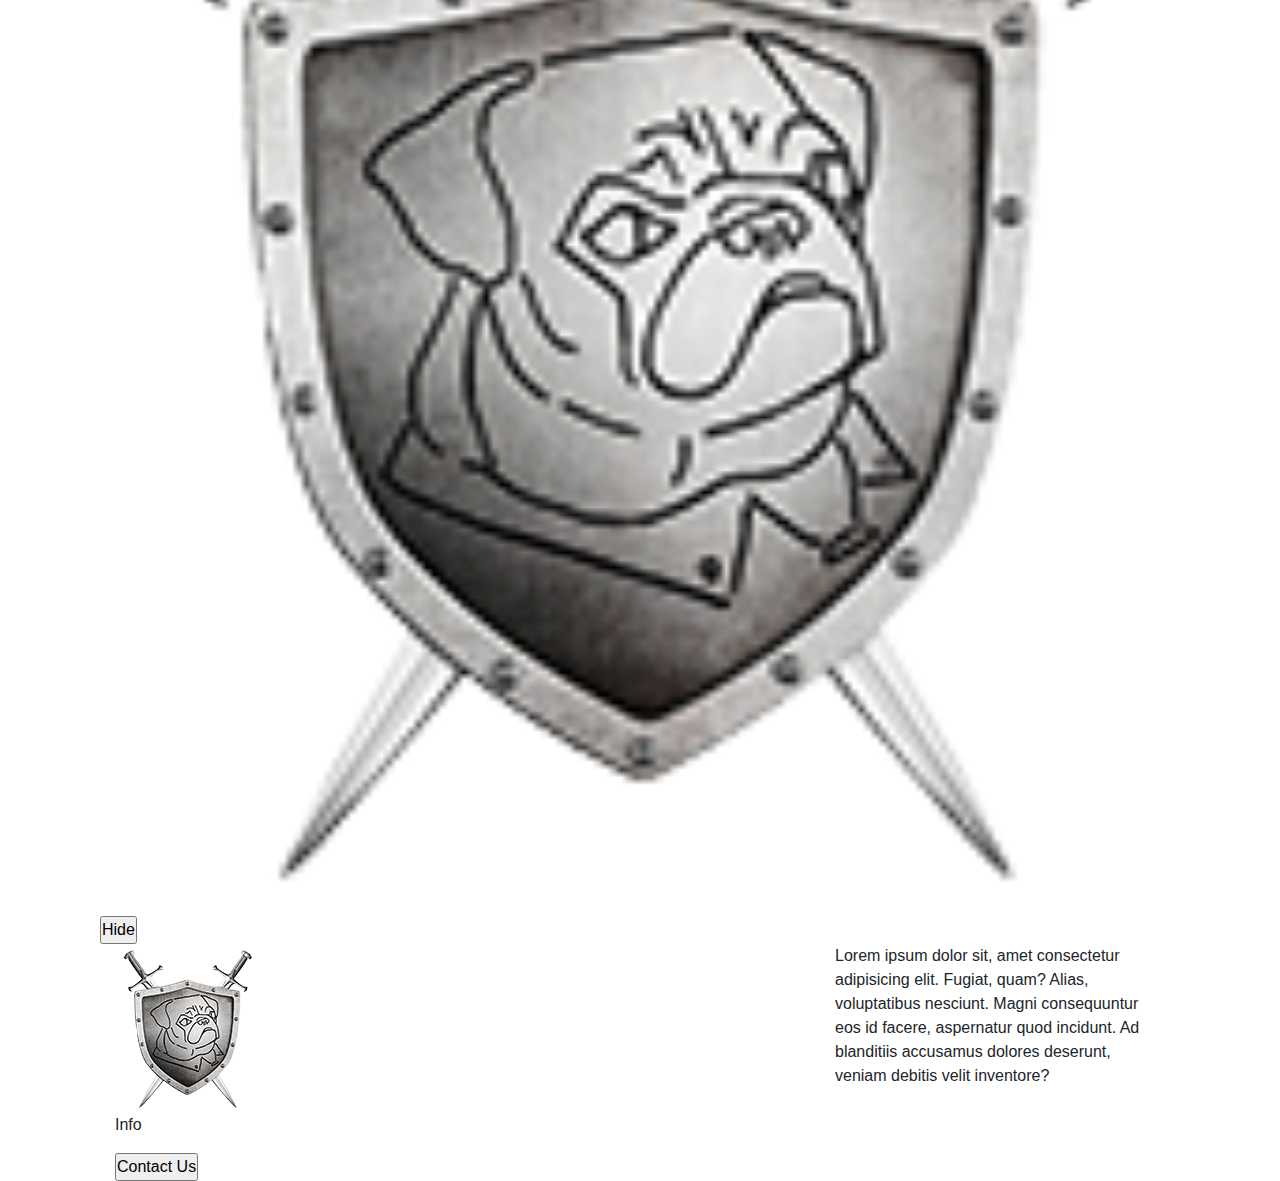
<file: M2-D3/index.html>
<!doctype html>
<html lang="en">
  <head>
    <!-- Required meta tags -->
    <meta charset="utf-8">
    <meta name="viewport" content="width=device-width, initial-scale=1, shrink-to-fit=no">

    <!-- Bootstrap CSS -->
    <link rel="stylesheet" href="https://stackpath.bootstrapcdn.com/bootstrap/4.4.1/css/bootstrap.min.css" integrity="sha384-Vkoo8x4CGsO3+Hhxv8T/Q5PaXtkKtu6ug5TOeNV6gBiFeWPGFN9MuhOf23Q9Ifjh" crossorigin="anonymous">

      <title>Travel Agency</title>
  
    <link rel="stylesheet" href="index.css">

  </head>
  
  <body>

    <div class="container">

      <!-- ---------------------------------------------------------- NAVBAR ------------------------------------------------------------- -->


      <nav class="navbar navbar-expand-lg navbar-light bg-light">

        <a class="navbar-brand" href="#"><img src="./Media/Kimbo-Logo-(Final).png" alt=""></a>

        <button class="navbar-toggler" type="button" data-toggle="collapse" data-target="#navbarSupportedContent" aria-controls="navbarSupportedContent" aria-expanded="false" aria-label="Toggle navigation">
          <span class="navbar-toggler-icon"></span>
        </button>
      
        <div class="collapse navbar-collapse" id="navbarSupportedContent">

          <ul class="navbar-nav mr-auto">

            <li class="nav-item">
              <a class="nav-link" href="#jumbotron">Jumbotron <span class="sr-only">(current)</span></a>
            </li>

            <li class="nav-item">
              <a class="nav-link" href="#day_deal">Deal of the Day</a>
            </li>

            <li class="nav-item dropdown">
              <a class="nav-link dropdown-toggle" href="#welcome_summer" id="navbarDropdown" role="button" data-toggle="dropdown" aria-haspopup="true" aria-expanded="false">
                Welcome Summer
              </a>
              <div class="dropdown-menu" aria-labelledby="navbarDropdown">
                <a class="dropdown-item" href="#summer1">Action</a>
                <a class="dropdown-item" href="#summer2">Another action</a>
                <a class="dropdown-item" href="#summer3">Something else here</a>
                <a class="dropdown-item" href="#summer4">Action</a>
                <a class="dropdown-item" href="#summer5">Another action</a>
                <a class="dropdown-item" href="#summer6">Something else here</a>
              </div>
            </li>

            <li class="nav-item dropdown">
              <a class="nav-link dropdown-toggle" href="#last_minute" id="navbarDropdown" role="button" data-toggle="dropdown" aria-haspopup="true" aria-expanded="false">
                Last Minute
              </a>
              <div class="dropdown-menu" aria-labelledby="navbarDropdown">
                <a class="dropdown-item" href="#last1">Action</a>
                <a class="dropdown-item" href="#last2">Another action</a>
                <a class="dropdown-item" href="#last3">Something else here</a>
              </div>
            </li>
            
            <li class="nav-item">
              <a class="nav-link" href="#testimonial">Testimonials</a>
            </li>
            
            <li class="nav-item">
              <a class="nav-link" href="#footer">Infos</a>
            </li>

          </ul>

        </div>
      </nav>    
  
      <!-- ---------------------------------------------------------- JUMBOTRON ------------------------------------------------------------- -->

      <input type="button" value="Hide" class="hide">
      
      <div class="jumbotron" id="jumbotron">
        <h1 class="display-4">Hello, world!</h1>
        <p class="lead">This is a simple hero unit, a simple jumbotron-style component for calling extra attention to featured content or information.</p>
        <hr class="my-4">
        <p>It uses utility classes for typography and spacing to space content out within the larger container.</p>
      </div>
  
      <!-- ----------------------------------------------------- CARDS DESTINATION DEAL OF THE WEEK--------------------------------------------------------- -->
  
      <input type="button" value="Hide">
  
      <div class="container" id="week_deals">
  
        <div class="row">
  
          <div class="col-6 col-sm-4 col-lg-3 week_deals" class="week_card">
            <p>malibu</p>
            <img src="./Media/Kimbo-Logo-Finale.png" alt="">
          </div>
  
          <div class="col-6 col-sm-4 col-lg-3 week_deals " class="week_card">
            <p>barcellona</p>
            <img src="./Media/Kimbo-Logo-Finale.png" alt="">
          </div>
  
          <div class="col-6 col-sm-4 col-lg-3 week_deals " class="week_card">
            <p>hong kong</p>
            <img src="./Media/Kimbo-Logo-Finale.png" alt="">
          </div>
  
          <div class="col-6 col-sm-4 col-lg-3 week_deals " class="week_card">
            <p>los angeles</p>
            <img src="./Media/Kimbo-Logo-Finale.png" alt="">
        </div>
  
      </div>
  
      <!-- ----------------------------------------------------- CARDS DESTINATION WELCOME SUMMER --------------------------------------------------- -->
  
      <input type="button" value="Hide">
  
      <div class="container" id="welcome_summer">
  
        <div class="row ">
  
          <div class="col-6 col-sm-4 col-lg-2" id="summer1">
            <p>rome</p>
            <img src="./Media/Kimbo-Logo-Finale.png" alt="">
            <span class="badge badge-secondary">New</span>
          </div>
  
          <div class="col-6 col-sm-4 col-lg-2" id="summer2">
            <p>san torini</p>
            <img src="./Media/Kimbo-Logo-Finale.png" alt="">
            <span class="badge badge-secondary">New</span>
          </div>
  
          <div class="col-6 col-sm-4 col-lg-2" id="summer3">
            <p>valencia</p>
            <img src="./Media/Kimbo-Logo-Finale.png" alt="">
            <span class="badge badge-secondary">New</span>
          </div>
  
          <div class="col-6 col-sm-4 col-lg-2" id="summer4">
            <p>miami</p>
            <img src="./Media/Kimbo-Logo-Finale.png" alt="">
            <span class="badge badge-secondary">New</span>
          </div>
  
          <div class="col-6 col-sm-4 col-lg-2" id="summer5">
            <p>sidney</p>
            <img src="./Media/Kimbo-Logo-Finale.png" alt="">
            <span class="badge badge-secondary">New</span>
          </div>
  
          <div class="col-6 col-sm-4 col-lg-2" id="summer6">
            <p>lisbona</p>
            <img src="./Media/Kimbo-Logo-Finale.png" alt="">
            <span class="badge badge-secondary">New</span>
          </div>
  
  
        </div>
        
      </div>
  
      <!-- ----------------------------------------------------------- DEAL OF THE DAY ------------------------------------------------------- -->
  
      <input type="button" value="Hide">
  
      <div class="container" id="day_deal">
  
        <div class="row">
  
          <div class="col-8">
            <p>rome</p>
            <img src="./Media/Kimbo-Logo-Finale.png" alt="">
          </div>
  
          <div class="col-2">
            <p>title</p>
            <p>dates</p>
            <p>price</p>
            <p>description</p>
          </div>
  
        </div>
            
      </div>
  
      <!-- ------------------------------------------------------- LAST MINUTE ----------------------------------------------------------------- -->
  
      <input type="button" value="Hide">
  
      <div id="carouselExampleIndicators" class="carousel slide" data-ride="carousel" id="last_minute">
        <ol class="carousel-indicators">
          <li data-target="#carouselExampleIndicators" data-slide-to="0" class="active"></li>
          <li data-target="#carouselExampleIndicators" data-slide-to="1"></li>
          <li data-target="#carouselExampleIndicators" data-slide-to="2"></li>
        </ol>
        <div class="carousel-inner">
          <div class="carousel-item active">
            <img src="./Media/Kimbo-Logo-Finale.png" class="d-block w-100" alt="..." id="last1">
          </div>
          <div class="carousel-item">
            <img src="./Media/Kimbo-Logo-Finale.png" class="d-block w-100" alt="..." id="last2">
          </div>
          <div class="carousel-item">
            <img src="./Media/Kimbo-Logo-Finale.png" class="d-block w-100" alt="..." id="last3">
          </div>
        </div>
        <a class="carousel-control-prev" href="#carouselExampleIndicators" role="button" data-slide="prev">
          <span class="carousel-control-prev-icon" aria-hidden="true"></span>
          <span class="sr-only">Previous</span>
        </a>
        <a class="carousel-control-next" href="#carouselExampleIndicators" role="button" data-slide="next">
          <span class="carousel-control-next-icon" aria-hidden="true"></span>
          <span class="sr-only">Next</span>
        </a>
      </div>
  
      <!-- ------------------------------------------------------- TESTIMONIAL --------------------------------------------------------------------- -->
  
      <input type="button" value="Hide">
  
      <div class="container" id="testimonial">
  
        <div class="row">
          <div class="col-8">
            <img src="./Media/Kimbo-Logo-Finale.png" alt="">
          </div>
          <div class="col-4">
            <p>Lorem ipsum dolor sit, amet consectetur adipisicing elit. Fugiat, quam? Alias, voluptatibus nesciunt. Magni consequuntur eos id facere, aspernatur quod incidunt. Ad blanditiis accusamus dolores deserunt, veniam debitis velit inventore?
              
            </p>
          </div>
        </div>
              
      </div>
  
      <!-- ------------------------------------------------------- MODAL ---------------------------------------------------------------------- -->
  
      <div class="modal fade" id="exampleModalCenter" tabindex="-1" role="dialog" aria-labelledby="exampleModalCenterTitle" aria-hidden="true">
        <div class="modal-dialog modal-dialog-centered" role="document">
          <div class="modal-content">
            <div class="modal-header">
              <h5 class="modal-title" id="exampleModalCenterTitle">Modal title</h5>
              <button type="button" class="close" data-dismiss="modal" aria-label="Close">
                <span aria-hidden="true">&times;</span>
              </button>
            </div>
            <div class="modal-body">
              ...
            </div>
            <div class="modal-footer">
              <button type="button" class="btn btn-secondary" data-dismiss="modal">Close</button>
              <button type="button" class="btn btn-primary">Save changes</button>
            </div>
          </div>
        </div>
      </div>
  
      <!-- ----------------------------------------------------------------------------------------------------------------------------------------- -->
  
      <!-- ------------------------------------------------------- FOOTER ---------------------------------------------------------------------- -->
  
      <div class="container" id="footer">
  
        <div class="row">
  
          <div class="col">
  
            <p>Info</p>
            <input type="button" value="Contact Us" data-toggle="modal" data-target="#exampleModalCenter">
  
          </div>
  
        </div>
              
      </div>
  
      <!-- ----------------------------------------------------------------------------------------------------------------------------------------------- -->
  

    </div>
    <!-- ----------------------------------------------------------------- NAVBAR ------------------------------------------------------------- -->

    
    
    
    
    <!-- Optional JavaScript -->
    <!-- jQuery first, then Popper.js, then Bootstrap JS -->
    <script src="https://code.jquery.com/jquery-3.4.1.slim.min.js" integrity="sha384-J6qa4849blE2+poT4WnyKhv5vZF5SrPo0iEjwBvKU7imGFAV0wwj1yYfoRSJoZ+n" crossorigin="anonymous"></script>
    <script src="https://cdn.jsdelivr.net/npm/popper.js@1.16.0/dist/umd/popper.min.js" integrity="sha384-Q6E9RHvbIyZFJoft+2mJbHaEWldlvI9IOYy5n3zV9zzTtmI3UksdQRVvoxMfooAo" crossorigin="anonymous"></script>
    <script src="https://stackpath.bootstrapcdn.com/bootstrap/4.4.1/js/bootstrap.min.js" integrity="sha384-wfSDF2E50Y2D1uUdj0O3uMBJnjuUD4Ih7YwaYd1iqfktj0Uod8GCExl3Og8ifwB6" crossorigin="anonymous"></script>
  
    <script src="index.js"></script>
  
  </body>
</html>
</file>
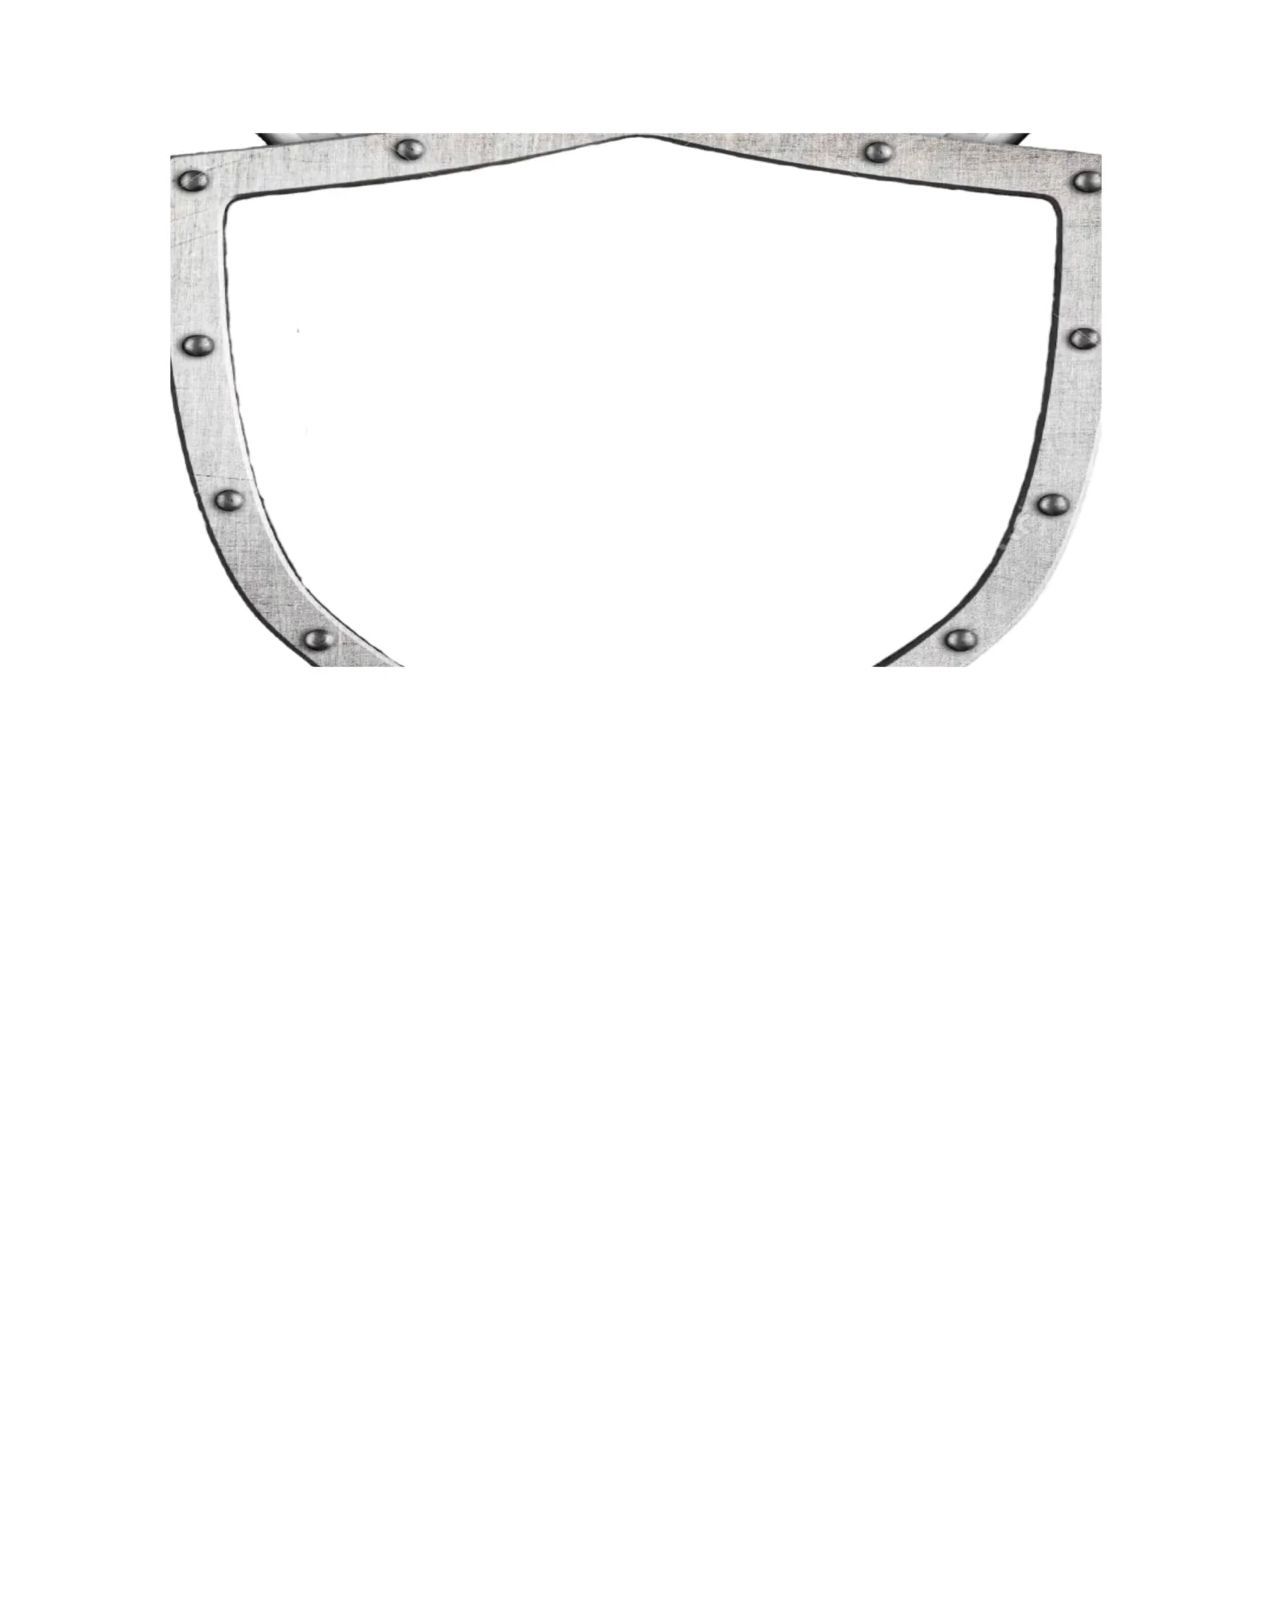
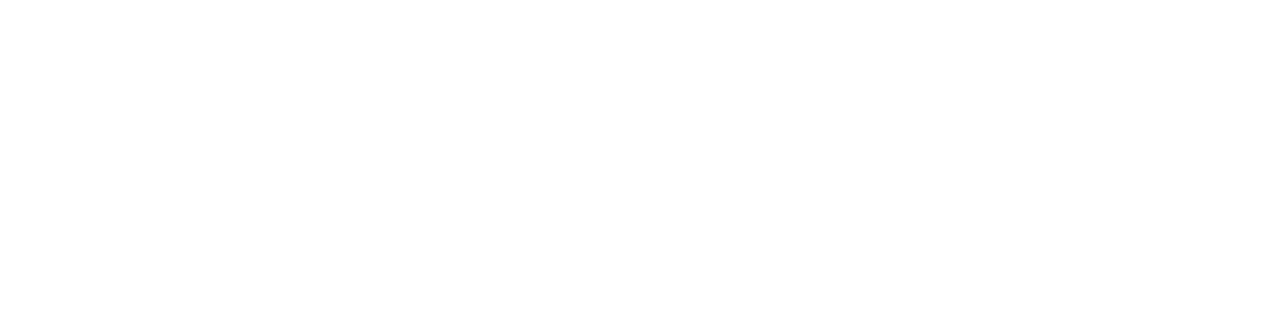
<file: M2-D9/index.html>
<!DOCTYPE html>
<html lang="en">
  <head>
    <!-- Required meta tags -->
    <meta charset="utf-8" />
    <meta
      name="viewport"
      content="width=device-width, initial-scale=1, shrink-to-fit=no"
    />

    <!-- Bootstrap CSS -->
    <link
      rel="stylesheet"
      href="https://stackpath.bootstrapcdn.com/bootstrap/4.5.2/css/bootstrap.min.css"
      integrity="sha384-JcKb8q3iqJ61gNV9KGb8thSsNjpSL0n8PARn9HuZOnIxN0hoP+VmmDGMN5t9UJ0Z"
      crossorigin="anonymous"
    />

    <link rel="stylesheet" href="index.css" />

    <title>Music Project</title>
  </head>
  <body>
    <div class="container" id="containerIntro"></div>

    <div class="container" id="main_container" style="position: relative">
      <!-- [base64] -->
      <nav aria-label="breadcrumb" id="breadcrumb">
        <ol class="breadcrumb">
          <li class="breadcrumb-item"><a href="#">Home</a></li>
          <li class="breadcrumb-item"><a href="#">Library</a></li>
          <li class="breadcrumb-item active" aria-current="page">Data</li>
        </ol>
        <div></div>
      </nav>
      <!-- ---------------------------------------------------------------------------------------------------------------------------------------------------------------------------------------------- -->

      <!-- --------------------------JUMBOTRON-------------------------------------------------------------------------------------------------------------------------------------------------------------------- -->

      <div class="jumbotron jumbotron-dark" id="home">
        <h1 class="display-4">Let's Rock!</h1>
        <p class="lead">My favourite music genre</p>
        <hr class="my-4" />
        <p>Linkin Park, Royal Blood, Red Hot Chilli Pepper</p>
        <a class="btn btn-dark btn-lg" href="#" role="button">Read more</a>
      </div>

      <!-- ---------------------------------------------------------------------------------------------------------------------------------------------------------------------------------------------------- -->

      <!-- --------------------------CAROUSEL-------------------------------------------------------------------------------------------------------------------------------------------------------------------- -->

      <div
        id="carouselExampleControls"
        class="carousel slide"
        data-ride="carousel"
      >
        <div class="carousel-inner">
          <div class="carousel-item active">
            <img src="./Media/logo bg.jpg" class="d-block w-100" alt="..." />
          </div>
          <div class="carousel-item">
            <img src="./Media/royal1.jpg" class="d-block w-100" alt="..." />
          </div>
          <div class="carousel-item">
            <img src="./Media/panic.png" class="d-block w-100" alt="..." />
          </div>
        </div>
        <a
          class="carousel-control-prev"
          href="#carouselExampleControls"
          role="button"
          data-slide="prev"
        >
          <span class="carousel-control-prev-icon" aria-hidden="true"></span>
          <span class="sr-only">Previous</span>
        </a>
        <a
          class="carousel-control-next"
          href="#carouselExampleControls"
          role="button"
          data-slide="next"
        >
          <span class="carousel-control-next-icon" aria-hidden="true"></span>
          <span class="sr-only">Next</span>
        </a>
      </div>

      <!-- ---------------------------------------------------------------------------------------------------------------------------------------------------------------------------------------------------- -->

      <!-- --------------------------SECTION TOP ALBUMS -------------------------------------------------------------------------------------------------------------------------------------------------------------------- -->

      <section id="top_album" class="row">
        <div class="col">
          <div class="card" style="width: 18rem">
            <span class="badge badge-danger">Rock</span>
            <img src="./Media/linkin card.jpg" class="card-img-top" alt="..." />
            <div class="card-body">
              <h5 class="card-title">Hybrid Theory</h5>
              <p class="card-text">
                Personally the best rock, hard/rock album EVER.
              </p>
              <a
                href="https://en.wikipedia.org/wiki/Hybrid_Theory"
                class="btn btn-dark"
                >Read More on WIKI</a
              >
            </div>
          </div>
        </div>

        <div class="col">
          <div class="card" style="width: 18rem">
            <span class="badge badge-danger">Rock</span>
            <img
              src="./Media/panic card.jpg"
              class="card-img-top"
              alt="..."
              height="90%"
            />
            <div class="card-body">
              <h5 class="card-title">Too Weird to Live, Too Rare to Die!</h5>
              <p class="card-text">Great album to make some panic</p>
              <a
                href="https://en.wikipedia.org/wiki/Too_Weird_to_Live,_Too_Rare_to_Die!"
                class="btn btn-dark"
                >Read More on WIKI</a
              >
            </div>
          </div>
        </div>

        <div class="col">
          <div class="card" style="width: 18rem">
            <span class="badge badge-danger">Rock</span>
            <img src="./Media/royal1.jpg" class="card-img-top" alt="..." />
            <div class="card-body">
              <h5 class="card-title">Royal Blood</h5>
              <p class="card-text">Debut album of the DUO Rock Band</p>
              <a
                href="https://en.wikipedia.org/wiki/Royal_Blood_(album)"
                class="btn btn-dark"
                >Read More on WIKI</a
              >
            </div>
          </div>
        </div>
      </section>

      <!-- ---------------------------------------------------------------------------------------------------------------------------------------------------------------------------------------------------- -->

      <!-- --------------------------SECTION ALBUMS DETAILS -------------------------------------------------------------------------------------------------------------------------------------------------------------------- -->
      <section class="container" id="album_details">
        <div class="row">
          <div class="col-3">
            <h6>Album</h6>
          </div>

          <div class="col-3">
            <h6>Title</h6>
          </div>

          <div class="col-3">
            <h6>Lenght</h6>
          </div>

          <div class="col-3">
            <h6></h6>
          </div>
        </div>

        <div class="row">
          <div class="col-3">
            <img src="./Media/linkin card.jpg" alt="" />
          </div>

          <div class="col-3">
            <h6>"In The End"</h6>
          </div>

          <div class="col-3">
            <h6>00:03:39</h6>
          </div>

          <div class="col-3">
            <button type="button" class="btn btn-outline-secondary">
              REMOVE
            </button>
          </div>
        </div>

        <div class="row">
          <div class="col-3">
            <img src="./Media/panic card.jpg" alt="" />
          </div>

          <div class="col-3">
            <h6>"This is Gospel"</h6>
          </div>

          <div class="col-3">
            <h6>00:03:10</h6>
          </div>

          <div class="col-3">
            <button type="button" class="btn btn-outline-secondary">
              REMOVE
            </button>
          </div>
        </div>

        <div class="row">
          <div class="col-3">
            <img src="./Media/royal1.jpg" alt="" />
          </div>

          <div class="col-3">
            <h6>
              "Out of The <i class="fa fa-black-tie" aria-hidden="true"></i>"
            </h6>
          </div>

          <div class="col-3">
            <h6>00:04:18</h6>
          </div>

          <div class="col-3">
            <button type="button" class="btn btn-outline-secondary">
              REMOVE
            </button>
          </div>
        </div>
      </section>

      <!-- MODAL--------------------- -------------------------------------------------------------------------------------------------------------------------------------------------------------------- -->

      <!-- Button trigger modal -->
      <button
        type="button"
        class="btn btn-outline-secondary"
        data-toggle="modal"
        data-target="#exampleModal"
        style="width: 100%"
      >
        ADD YOUR FAVOURITE
      </button>

      <!-- Modal -->
      <div
        class="modal fade"
        id="exampleModal"
        tabindex="-1"
        aria-labelledby="exampleModalLabel"
        aria-hidden="true"
      >
        <div class="modal-dialog">
          <div class="modal-content">
            <div class="modal-header">
              <h5 class="modal-title" id="exampleModalLabel">Add Track</h5>
              <button
                type="button"
                class="close"
                data-dismiss="modal"
                aria-label="Close"
              >
                <span aria-hidden="true">&times;</span>
              </button>
            </div>
            <div class="modal-body">
              <input type="text" placeholder="Album Image Source" />
              <input type="button" value="Add" onclick="source()" />
              <input type="text" placeholder="Title" />
              <input type="button" value="Add" onclick="titleAdd()" />
            </div>
            <div class="modal-footer">
              <button
                type="button"
                class="btn btn-secondary"
                data-dismiss="modal"
              >
                Close
              </button>
              <button
                type="button"
                class="btn btn-primary"
                onclick="addTrack()"
              >
                Add Track
              </button>
            </div>
          </div>
        </div>
      </div>

      <!-- ---------------------------------------------------------------------------------------------------------------------------------------------------------------------------------------------------- -->

      <!-- FOOTER--------------------- -------------------------------------------------------------------------------------------------------------------------------------------------------------------- -->

      <footer class="row">
        <div class="col">
          <ul>
            <li>Name</li>
            <li>Address</li>
            <li>Contact Number</li>
          </ul>
        </div>
        <div class="col">
          <ul>
            <li>Copyright</li>
            <li></li>
            <li></li>
          </ul>
        </div>
        <div class="col">
          <ul>
            <li></li>
            <li></li>
            <li></li>
          </ul>
        </div>
      </footer>

      <!-- ---------------------------------------------------------------------------------------------------------------------------------------------------------------------------------------------------- -->
    </div>

    <!-- jQuery first, then Popper.js, then Bootstrap JS -->
    <script
      src="https://code.jquery.com/jquery-3.5.1.slim.min.js"
      integrity="sha384-DfXdz2htPH0lsSSs5nCTpuj/zy4C+OGpamoFVy38MVBnE+IbbVYUew+OrCXaRkfj"
      crossorigin="anonymous"
    ></script>
    <script
      src="https://cdn.jsdelivr.net/npm/popper.js@1.16.1/dist/umd/popper.min.js"
      integrity="sha384-9/reFTGAW83EW2RDu2S0VKaIzap3H66lZH81PoYlFhbGU+6BZp6G7niu735Sk7lN"
      crossorigin="anonymous"
    ></script>
    <script
      src="https://stackpath.bootstrapcdn.com/bootstrap/4.5.2/js/bootstrap.min.js"
      integrity="sha384-B4gt1jrGC7Jh4AgTPSdUtOBvfO8shuf57BaghqFfPlYxofvL8/KUEfYiJOMMV+rV"
      crossorigin="anonymous"
    ></script>
    <!-- Optional JavaScript -->
    <script src="index.js"></script>
  </body>
</html>
</file>
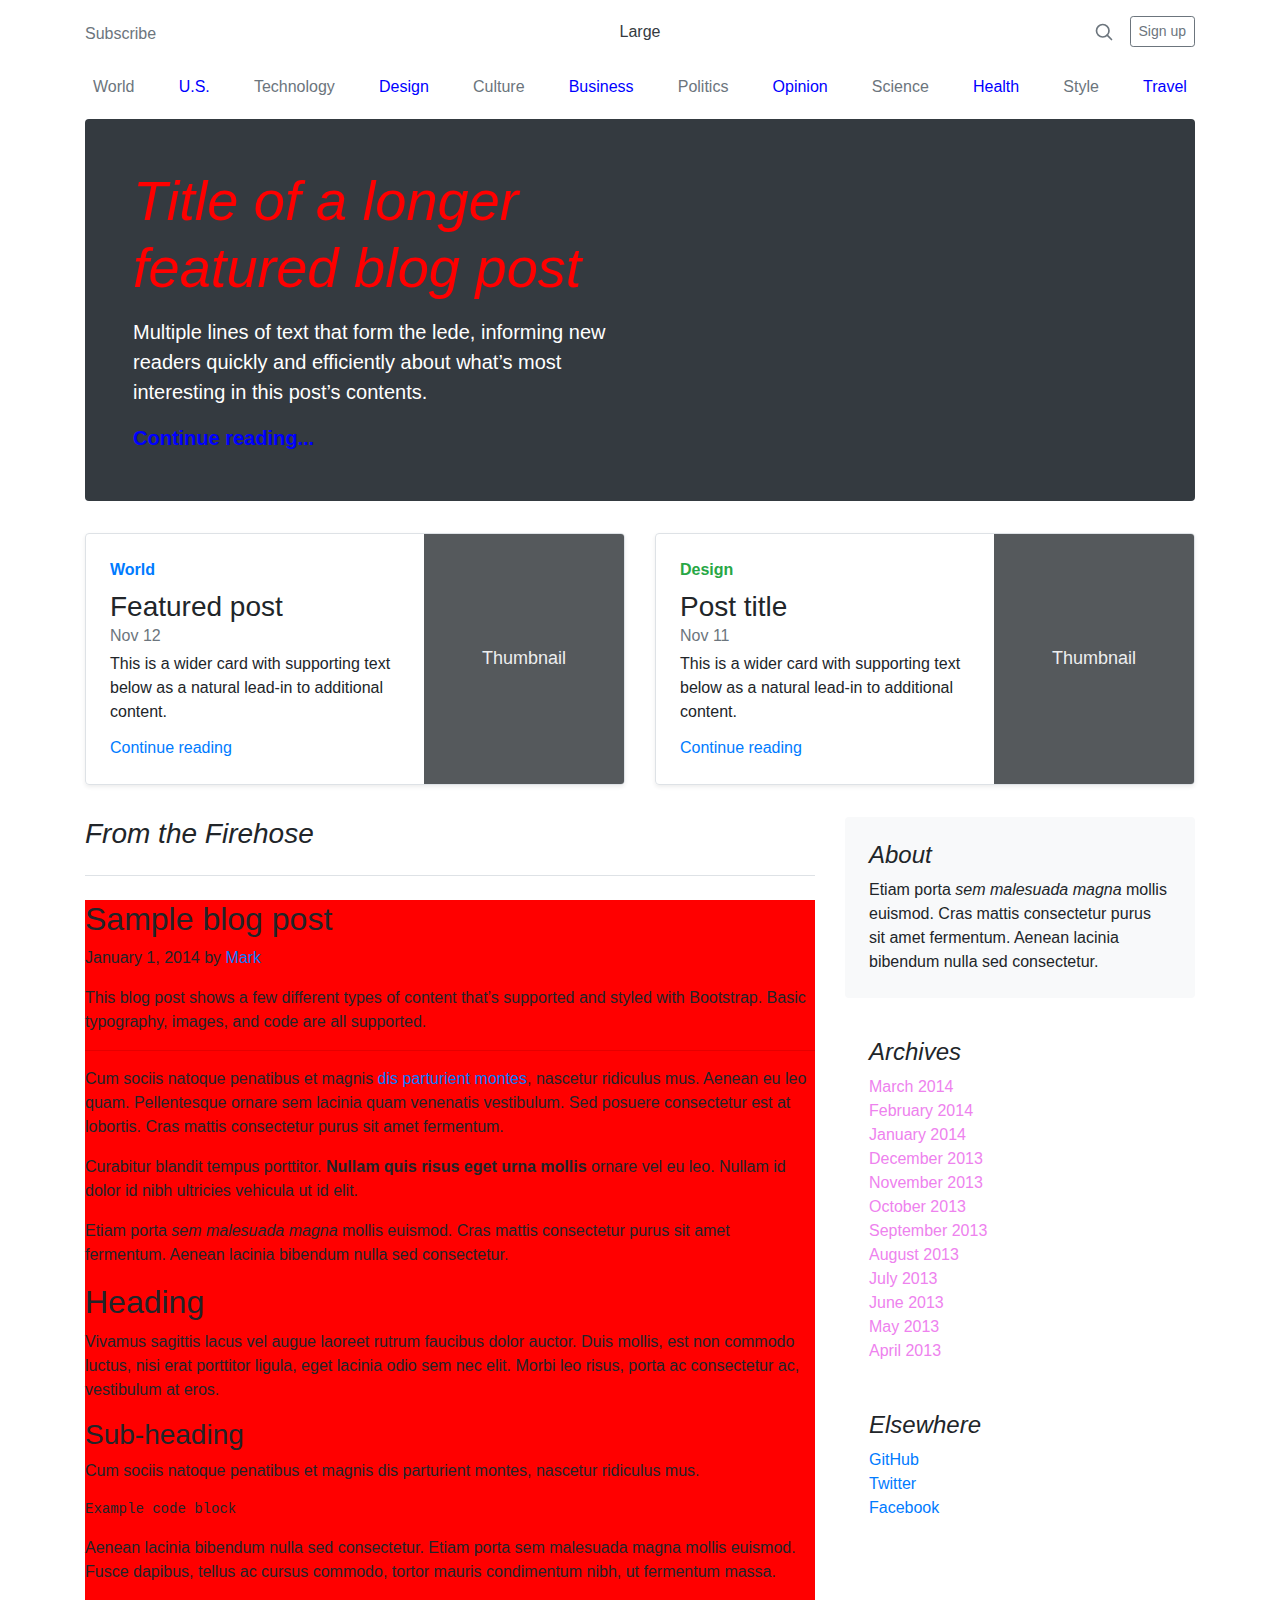
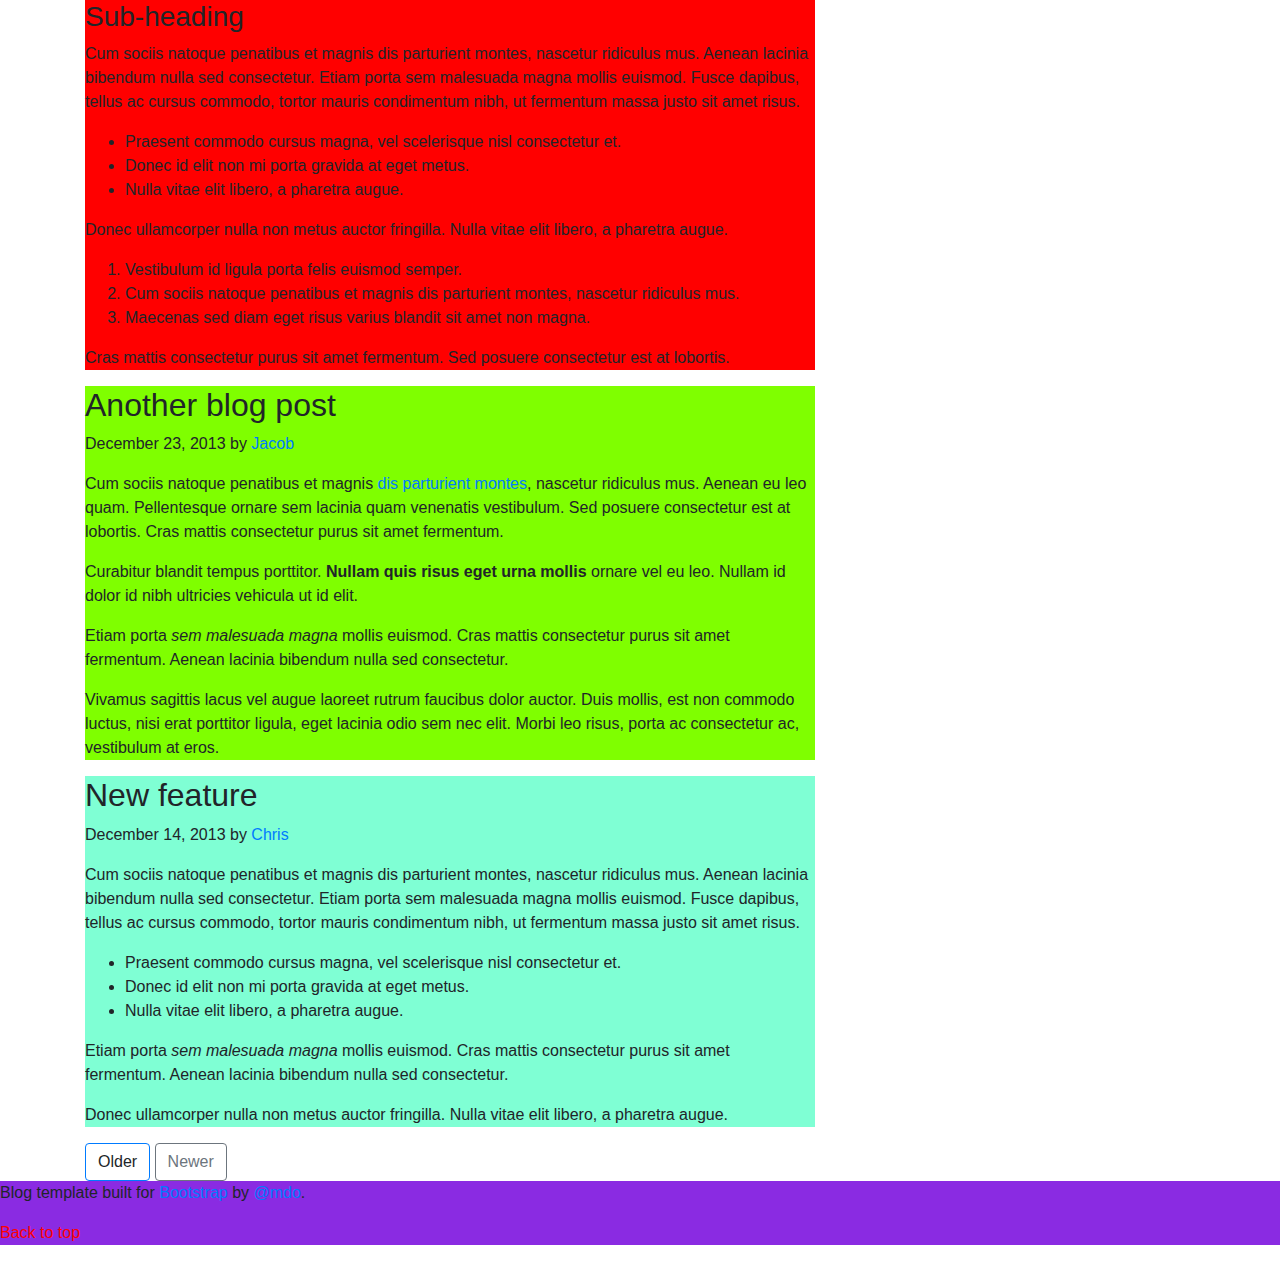
<file: M2-D7/M2-D7.html>
<!DOCTYPE html>
<html lang="en">
  <!--
        "Selectors"
        Selectors helps targeting elements in the DOM.
        They are useful bot on CSS & JS.
        Here you'll find a lot of exercises about it.
        IMPORTANT: you can't ADD classes or IDs to help you out! 
        To test them out, just add a "color" or "border" or "background-color" to the rule
        10 CSS Exercises
        10 JS Exercises
    -->

  <head>
    <style>
      /*
            EX1) Write a selector to target the main title of the page
            EX2) Write a selector to target every children of the navbar
            EX3) Write a selector to target the "continue reading..." inside the jumbotron
            EX4) Write a selector to target the first blogpost
            EX5) Write a selector to target the "even" links in the navbar
            EX6) Write a selector to target the last blog post
            EX7) Write a selector to target all the li into the first ordered-list in the sidebar ( Archives )
            EX8) Write a selector to target the second post author
            EX9) Write a selector to target the "back to top" link     #### EXTRA Try doing it without targeting the footer element directly
            EX10) Write a selector to target the footer
        */
    </style>
    <meta charset="utf-8" />
    <meta
      name="viewport"
      content="width=device-width, initial-scale=1, shrink-to-fit=no"
    />
    <meta name="description" content="" />
    <meta
      name="author"
      content="Mark Otto, Jacob Thornton, and Bootstrap contributors"
    />
    <meta name="generator" content="Jekyll v3.8.5" />
    <title>Blog Template · Bootstrap</title>

    <link
      rel="canonical"
      href="https://getbootstrap.com/docs/4.3/examples/blog/"
    />

    <!-- Bootstrap core CSS -->
    <link
      rel="stylesheet"
      href="https://stackpath.bootstrapcdn.com/bootstrap/4.3.1/css/bootstrap.min.css"
      integrity="sha384-ggOyR0iXCbMQv3Xipma34MD+dH/1fQ784/j6cY/iJTQUOhcWr7x9JvoRxT2MZw1T"
      crossorigin="anonymous"
    />

    <style>
      .bd-placeholder-img {
        font-size: 1.125rem;
        text-anchor: middle;
        -webkit-user-select: none;
        -moz-user-select: none;
        -ms-user-select: none;
        user-select: none;
      }

      @media (min-width: 768px) {
        .bd-placeholder-img-lg {
          font-size: 3.5rem;
        }
      }
    </style>
    <link
      href="https://fonts.googleapis.com/css?family=Playfair+Display:700,900"
      rel="stylesheet"
    />
    <link rel="stylesheet" href="index.css">
  </head>

  <body>
    <div class="container">
      <header class="blog-header py-3">
        <div class="row flex-nowrap justify-content-between align-items-center">
          <div class="col-4 pt-1">
            <a class="text-muted" href="#">Subscribe</a>
          </div>
          <div class="col-4 text-center">
            <a class="blog-header-logo text-dark" href="#">Large</a>
          </div>
          <div class="col-4 d-flex justify-content-end align-items-center">
            <a class="text-muted" href="#">
              <svg
                xmlns="http://www.w3.org/2000/svg"
                width="20"
                height="20"
                fill="none"
                stroke="currentColor"
                stroke-linecap="round"
                stroke-linejoin="round"
                stroke-width="2"
                class="mx-3"
                role="img"
                viewBox="0 0 24 24"
                focusable="false"
              >
                <title>Search</title>
                <circle cx="10.5" cy="10.5" r="7.5" />
                <path d="M21 21l-5.2-5.2" />
              </svg>
            </a>
            <a class="btn btn-sm btn-outline-secondary" href="#">Sign up</a>
          </div>
        </div>
      </header>

      <div class="nav-scroller py-1 mb-2">
        <nav class="nav d-flex justify-content-between">
          <a class="p-2 text-muted" href="#">World</a>
          <a class="p-2 text-muted" href="#">U.S.</a>
          <a class="p-2 text-muted" href="#">Technology</a>
          <a class="p-2 text-muted" href="#">Design</a>
          <a class="p-2 text-muted" href="#">Culture</a>
          <a class="p-2 text-muted" href="#">Business</a>
          <a class="p-2 text-muted" href="#">Politics</a>
          <a class="p-2 text-muted" href="#">Opinion</a>
          <a class="p-2 text-muted" href="#">Science</a>
          <a class="p-2 text-muted" href="#">Health</a>
          <a class="p-2 text-muted" href="#">Style</a>
          <a class="p-2 text-muted" href="#">Travel</a>
        </nav>
      </div>

      <div class="jumbotron p-4 p-md-5 text-white rounded bg-dark">
        <div class="col-md-6 px-0">
          <h1 class="display-4 font-italic">
            Title of a longer featured blog post
          </h1>
          <p class="lead my-3">
            Multiple lines of text that form the lede, informing new readers
            quickly and efficiently about what’s most interesting in this post’s
            contents.
          </p>
          <p class="lead mb-0">
            <a href="#" class="text-white font-weight-bold"
              >Continue reading...</a
            >
          </p>
        </div>
      </div>

      <div class="row mb-2">
        <div class="col-md-6">
          <div
            class="row no-gutters border rounded overflow-hidden flex-md-row mb-4 shadow-sm h-md-250 position-relative"
          >
            <div class="col p-4 d-flex flex-column position-static">
              <strong class="d-inline-block mb-2 text-primary">World</strong>
              <h3 class="mb-0">Featured post</h3>
              <div class="mb-1 text-muted">Nov 12</div>
              <p class="card-text mb-auto">
                This is a wider card with supporting text below as a natural
                lead-in to additional content.
              </p>
              <a href="#" class="stretched-link">Continue reading</a>
            </div>
            <div class="col-auto d-none d-lg-block">
              <svg
                class="bd-placeholder-img"
                width="200"
                height="250"
                xmlns="http://www.w3.org/2000/svg"
                preserveAspectRatio="xMidYMid slice"
                focusable="false"
                role="img"
                aria-label="Placeholder: Thumbnail"
              >
                <title>Placeholder</title>
                <rect width="100%" height="100%" fill="#55595c" />
                <text x="50%" y="50%" fill="#eceeef" dy=".3em">Thumbnail</text>
              </svg>
            </div>
          </div>
        </div>
        <div class="col-md-6">
          <div
            class="row no-gutters border rounded overflow-hidden flex-md-row mb-4 shadow-sm h-md-250 position-relative"
          >
            <div class="col p-4 d-flex flex-column position-static">
              <strong class="d-inline-block mb-2 text-success">Design</strong>
              <h3 class="mb-0">Post title</h3>
              <div class="mb-1 text-muted">Nov 11</div>
              <p class="mb-auto">
                This is a wider card with supporting text below as a natural
                lead-in to additional content.
              </p>
              <a href="#" class="stretched-link">Continue reading</a>
            </div>
            <div class="col-auto d-none d-lg-block">
              <svg
                class="bd-placeholder-img"
                width="200"
                height="250"
                xmlns="http://www.w3.org/2000/svg"
                preserveAspectRatio="xMidYMid slice"
                focusable="false"
                role="img"
                aria-label="Placeholder: Thumbnail"
              >
                <title>Placeholder</title>
                <rect width="100%" height="100%" fill="#55595c" />
                <text x="50%" y="50%" fill="#eceeef" dy=".3em">Thumbnail</text>
              </svg>
            </div>
          </div>
        </div>
      </div>
    </div>

    <main role="main" class="container">
      <div class="row">
        <div class="col-md-8 blog-main">
          <h3 class="pb-4 mb-4 font-italic border-bottom">From the Firehose</h3>

          <div class="blog-post">
            <h2 class="blog-post-title">Sample blog post</h2>
            <p class="blog-post-meta">
              January 1, 2014 by <a href="#">Mark</a>
            </p>

            <p>
              This blog post shows a few different types of content that’s
              supported and styled with Bootstrap. Basic typography, images, and
              code are all supported.
            </p>
            <hr />
            <p>
              Cum sociis natoque penatibus et magnis
              <a href="#">dis parturient montes</a>, nascetur ridiculus mus.
              Aenean eu leo quam. Pellentesque ornare sem lacinia quam venenatis
              vestibulum. Sed posuere consectetur est at lobortis. Cras mattis
              consectetur purus sit amet fermentum.
            </p>
            <blockquote>
              <p>
                Curabitur blandit tempus porttitor.
                <strong>Nullam quis risus eget urna mollis</strong> ornare vel
                eu leo. Nullam id dolor id nibh ultricies vehicula ut id elit.
              </p>
            </blockquote>
            <p>
              Etiam porta <em>sem malesuada magna</em> mollis euismod. Cras
              mattis consectetur purus sit amet fermentum. Aenean lacinia
              bibendum nulla sed consectetur.
            </p>
            <h2>Heading</h2>
            <p>
              Vivamus sagittis lacus vel augue laoreet rutrum faucibus dolor
              auctor. Duis mollis, est non commodo luctus, nisi erat porttitor
              ligula, eget lacinia odio sem nec elit. Morbi leo risus, porta ac
              consectetur ac, vestibulum at eros.
            </p>
            <h3>Sub-heading</h3>
            <p>
              Cum sociis natoque penatibus et magnis dis parturient montes,
              nascetur ridiculus mus.
            </p>
            <pre><code>Example code block</code></pre>
            <p>
              Aenean lacinia bibendum nulla sed consectetur. Etiam porta sem
              malesuada magna mollis euismod. Fusce dapibus, tellus ac cursus
              commodo, tortor mauris condimentum nibh, ut fermentum massa.
            </p>
            <h3>Sub-heading</h3>
            <p>
              Cum sociis natoque penatibus et magnis dis parturient montes,
              nascetur ridiculus mus. Aenean lacinia bibendum nulla sed
              consectetur. Etiam porta sem malesuada magna mollis euismod. Fusce
              dapibus, tellus ac cursus commodo, tortor mauris condimentum nibh,
              ut fermentum massa justo sit amet risus.
            </p>
            <ul>
              <li>
                Praesent commodo cursus magna, vel scelerisque nisl consectetur
                et.
              </li>
              <li>Donec id elit non mi porta gravida at eget metus.</li>
              <li>Nulla vitae elit libero, a pharetra augue.</li>
            </ul>
            <p>
              Donec ullamcorper nulla non metus auctor fringilla. Nulla vitae
              elit libero, a pharetra augue.
            </p>
            <ol>
              <li>Vestibulum id ligula porta felis euismod semper.</li>
              <li>
                Cum sociis natoque penatibus et magnis dis parturient montes,
                nascetur ridiculus mus.
              </li>
              <li>
                Maecenas sed diam eget risus varius blandit sit amet non magna.
              </li>
            </ol>
            <p>
              Cras mattis consectetur purus sit amet fermentum. Sed posuere
              consectetur est at lobortis.
            </p>
          </div>
          <!-- /.blog-post -->

          <div class="blog-post">
            <h2 class="blog-post-title">Another blog post</h2>
            <p class="blog-post-meta">
              December 23, 2013 by <a href="#">Jacob</a>
            </p>

            <p>
              Cum sociis natoque penatibus et magnis
              <a href="#">dis parturient montes</a>, nascetur ridiculus mus.
              Aenean eu leo quam. Pellentesque ornare sem lacinia quam venenatis
              vestibulum. Sed posuere consectetur est at lobortis. Cras mattis
              consectetur purus sit amet fermentum.
            </p>
            <blockquote>
              <p>
                Curabitur blandit tempus porttitor.
                <strong>Nullam quis risus eget urna mollis</strong> ornare vel
                eu leo. Nullam id dolor id nibh ultricies vehicula ut id elit.
              </p>
            </blockquote>
            <p>
              Etiam porta <em>sem malesuada magna</em> mollis euismod. Cras
              mattis consectetur purus sit amet fermentum. Aenean lacinia
              bibendum nulla sed consectetur.
            </p>
            <p>
              Vivamus sagittis lacus vel augue laoreet rutrum faucibus dolor
              auctor. Duis mollis, est non commodo luctus, nisi erat porttitor
              ligula, eget lacinia odio sem nec elit. Morbi leo risus, porta ac
              consectetur ac, vestibulum at eros.
            </p>
          </div>
          <!-- /.blog-post -->

          <div class="blog-post">
            <h2 class="blog-post-title">New feature</h2>
            <p class="blog-post-meta">
              December 14, 2013 by <a href="#">Chris</a>
            </p>

            <p>
              Cum sociis natoque penatibus et magnis dis parturient montes,
              nascetur ridiculus mus. Aenean lacinia bibendum nulla sed
              consectetur. Etiam porta sem malesuada magna mollis euismod. Fusce
              dapibus, tellus ac cursus commodo, tortor mauris condimentum nibh,
              ut fermentum massa justo sit amet risus.
            </p>
            <ul>
              <li>
                Praesent commodo cursus magna, vel scelerisque nisl consectetur
                et.
              </li>
              <li>Donec id elit non mi porta gravida at eget metus.</li>
              <li>Nulla vitae elit libero, a pharetra augue.</li>
            </ul>
            <p>
              Etiam porta <em>sem malesuada magna</em> mollis euismod. Cras
              mattis consectetur purus sit amet fermentum. Aenean lacinia
              bibendum nulla sed consectetur.
            </p>
            <p>
              Donec ullamcorper nulla non metus auctor fringilla. Nulla vitae
              elit libero, a pharetra augue.
            </p>
          </div>
          <!-- /.blog-post -->

          <nav class="blog-pagination">
            <a class="btn btn-outline-primary" href="#">Older</a>
            <a
              class="btn btn-outline-secondary disabled"
              href="#"
              tabindex="-1"
              aria-disabled="true"
              >Newer</a
            >
          </nav>
        </div>
        <!-- /.blog-main -->

        <aside class="col-md-4 blog-sidebar">
          <div class="p-4 mb-3 bg-light rounded">
            <h4 class="font-italic">About</h4>
            <p class="mb-0">
              Etiam porta <em>sem malesuada magna</em> mollis euismod. Cras
              mattis consectetur purus sit amet fermentum. Aenean lacinia
              bibendum nulla sed consectetur.
            </p>
          </div>

          <div class="p-4">
            <h4 class="font-italic">Archives</h4>
            <ol class="list-unstyled mb-0">
              <li><a href="#">March 2014</a></li>
              <li><a href="#">February 2014</a></li>
              <li><a href="#">January 2014</a></li>
              <li><a href="#">December 2013</a></li>
              <li><a href="#">November 2013</a></li>
              <li><a href="#">October 2013</a></li>
              <li><a href="#">September 2013</a></li>
              <li><a href="#">August 2013</a></li>
              <li><a href="#">July 2013</a></li>
              <li><a href="#">June 2013</a></li>
              <li><a href="#">May 2013</a></li>
              <li><a href="#">April 2013</a></li>
            </ol>
          </div>

          <div class="p-4">
            <h4 class="font-italic">Elsewhere</h4>
            <ol class="list-unstyled">
              <li><a href="#">GitHub</a></li>
              <li><a href="#">Twitter</a></li>
              <li><a href="#">Facebook</a></li>
            </ol>
          </div>
        </aside>
        <!-- /.blog-sidebar -->
      </div>
      <!-- /.row -->
    </main>
    <!-- /.container -->

    <footer class="blog-footer">
      <p>
        Blog template built for
        <a href="https://getbootstrap.com/">Bootstrap</a> by
        <a href="https://twitter.com/mdo">@mdo</a>.
      </p>
      <p>
        <a href="#">Back to top</a>
      </p>
    </footer>

    <script>
      /*
        JS Exercises
        EX11) Write a function to add a new link into the navbar
        EX12) Write a function to remove the "Search" magnifying glass icon
        EX13) Write a function to change the background of the jumbotron
        EX14) Write a function to change the color of the main title
        EX15) Write a function to change the column size for post headings
        EX16) Write a function to remove all the links under "Elsewhere"
        EX17) Write a function to trim just the first 50 characters in the first paragraph for each blog post
        EX18) Write a function and attach it to the "Newer" button, to add new Blog Post (just div and title)
        EX19) Write a function and attach it to the "Older" button, to remove the last Blog Post
        EX20) Write an alert with the name of the author every time the user hover with the mouse over an author name
    */
    </script>
    <script src="index.js"></script>
  </body>
</html>
</file>
<file: M2-D10-Benchmark/index.css>
/* GENERAL-------------------------------------------------------------------------------------------------------- */
*, *::before, *::after{
    padding: 0;
    margin: 0;
    box-sizing: border-box;
}

body{
    padding: 0;
    margin: 0;
    position: relative;
}


#project{
    margin: 0;
    padding: 2vh;
    background-color: #d8d8d8;
    position: relative;
    overflow: hidden;
}
.row{
    position: relative;
}
/* NAVBAR-------------------------------------------------------------------------------------------------------- */
header{
    background-color: #343a40;
}
    nav .cart_search{
        display: flex;
        width: 10%;
    }

    .cart{
        display: flex;
        margin-right: 10px;
    }
    .dropleft{
        width: 25px;
    }

/* BANNER-------------------------------------------------------------------------------------------------------- */

#project main .container.banner{
    position: relative;
    margin-top: 3vh;
    margin-bottom: 3vh;
    background: url(./Media/bannerbg.jpg);
    height: 20vh;
    background-size: cover;
    background-position: left;
    overflow: hidden;
}

#project main .container.banner .banner-split{
    width: 80%;
    height: 100%;
    content: '';
    background-color: rgba(0, 0, 0, 1);
    position: absolute;
    transform: skew(-50deg, 0) translateX(40%);

}

#project main .container.banner .row{
    height: 100%;
    display: flex;
    justify-content: flex-end;
}

#project main .container.banner .row .col-4{
    display: flex;
    align-items: center;
    justify-content: center;
}

#project main .container.banner .row .col-4:nth-of-type(1){
    justify-content: flex-end;
}

#project main .container.banner .row .col-4:nth-of-type(2){
    color: white;
}

#project main .container.banner .row .col-4:nth-of-type(3) input{
    background: linear-gradient(-180deg,#c9ef68,#8fc52f);
    padding: 10px;
    border-radius: 5px;
    border: 0px solid;
    color: white;

}

/* SLIDER-------------------------------------------------------------------------------------------------------- */
#slider-row{
    position: relative;
}

#project main .slider{
    width: 100%;
    height: 100%;
    padding: 0 100px;
    margin: 3vh 0;
    overflow: hidden;
}

.slide-container{
    width: 500%;
    display: flex;
    margin-left: -100%;
    animation: slider 30s infinite;
}
.slide{
    width: 100%;
    margin: 0 1vh;
}

.slide img{
    width: 100%;
    height: 60vh;
}

#slider-row i{
    position: absolute;
}
#slider-row i:nth-of-type(1){
    top: 50%;
}
#slider-row i:nth-of-type(2){
    top: 50%;
    left: 95%;
}

/*@keyframes slider{
    0%{
        margin-left: -100%;
    }
    20%{
        margin-left: -200%;
    }
    40%{
        margin-left: -300%;
    }
    60%{
        margin-left: -400%;
    }
    80%{
        margin-left: 0%;
    }
    100%{
        margin-left: -100%;
    }
}


/* SLIDER OFFERS-------------------------------------------------------------------------------------------------------- */

.card-offers{
    width: 23%;
    height: 400px;
    background-color: #343a40;
    color: white;
    padding: 20px;
    text-align: center;
    display: flex;
    flex-direction: column;
    box-sizing: border-box;
    justify-content: space-between;
}

/* 6-------------------------------------------------------------------------------------------------------- */

/* 7-------------------------------------------------------------------------------------------------------- */

/* 8-------------------------------------------------------------------------------------------------------- */

/* 9-------------------------------------------------------------------------------------------------------- */

/* 10-------------------------------------------------------------------------------------------------------- */
</file>
<file: M2-D3/index.css>
*{
    padding: 0;
    margin: 0;
    box-sizing: border-box;
}

body{
    padding: 0;
    margin: 0;
    box-sizing: border-box;
}

/* NAVBAR ---------------------------------------------------------------------------------------- */

nav img{
    width: 40px;
}



/* JUMBOTRON ----------------------------------------------------------------------------------------------- */

.jumbotron{
    text-align: center;
}

/* DEAL OF THE WEEK ----------------------------------------------------------------------------------------------- */

.week_deals .week_card{
    width: 100px;
    height: 100px;
}

.week_card{
    background-image: url(./Media/Kimbo-Logo-Finale.png);
}

/* WELCOME SUMMER ----------------------------------------------------------------------------------------------- */



/* DEAL OF THE DAY ----------------------------------------------------------------------------------------------- */



/* LAST MINUTE ----------------------------------------------------------------------------------------------- */



/* TESTIMONIAL ----------------------------------------------------------------------------------------------- */



/* MODAL ----------------------------------------------------------------------------------------------- */



/* FOOTER ----------------------------------------------------------------------------------------------- */
</file>
<file: M2-D9/index.css>
body{
    background-color: black;
}

/*---------------------------------------*/

#breadcrumb{
    position: fixed;
    top: 0;
    right: 0;
    left: 0;
    z-index: 10;
    width: 100%;
    margin-top: -5vh;
}

#breadcrumb ol{
    background-color: #1d1d1d!important;
    color: #fff!important;
    margin: 0;
}

#breadcrumb div::before{
    content: "";
    width: 100px;
    height: 20px;
    position: absolute;
    left: 50%;
    transform: translateX(-50%);
    margin-bottom: -50%;
    background-color: #1d1d1d;
    border-bottom-left-radius: 50%;
    border-bottom-right-radius: 50% ;
}

/*---------------------------------------*/


/*---------------------------------------*/

.jumbotron{
    margin-top: 50px;
    color: white;
    background: url(./Media/jumbotron.jpg);
    background-size: cover;
}


/*---------------------------------------*/



#carouselExampleControls{
    margin-top: 50px;
}
/*---------------------------------------*/

#top_album{
    margin-top: 50px;
    position: relative;
}

.card{
    background-color: #1d1d1d;
    color: white;
}

.card img{
    height: 250px;
}

.badge{

    position: absolute;
    width: 30px ;
    height: 30px;
    border-radius: 50%;
    top: -2%;
    right: 0;
    z-index: 10;
    font-size: smaller;
}
.badge:hover{
    transform: rotate(-360deg);
    padding: 3vh;
    transition: transform 3s, padding 1s ease;
}

/*---------------------------------------*/



#album_details{
    margin-top: 50px;
    color: white;
}

#album_details .row .col-3 img{

    width: 50px;
    height: 50px;
    margin: auto;
}

/*---------------------------------------*/
</file>
<file: M2-D7/index.css>
/* EX1) Write a selector to target the main title of the page */

h1{
    color: red;/*MAIN TITLE*/
}

/* EX2) Write a selector to target every children of the navbar */

.nav-scroller > *{
    color: blue !important;
}

/* EX3) Write a selector to target the "continue reading..." inside the jumbotron */

.jumbotron p:last-child a{
    color: blue !important;
}

/* EX4) Write a selector to target the first blogpost */

.blog-post:first-of-type{
    background-color: red;
}

/* EX5) Write a selector to target the "even" links in the navbar */

.nav-scroller a:nth-child(even){
    color: blue !important;
}

/* EX6) Write a selector to target the last blog post */

.blog-post:last-of-type{
    background-color: aquamarine;
}

/* EX7) Write a selector to target all the li into the first ordered-list in the sidebar ( Archives ) */

aside > div:nth-child(2) > ol li > *{
    color: violet;
}

/* EX8) Write a selector to target the second post author */

.blog-post:nth-of-type(2){
    background-color: chartreuse;
}

/* EX9) Write a selector to target the "back to top" link     #### EXTRA Try doing it without targeting the footer element directly */

footer > p:last-of-type > a{       
    color: red;
}

/* EX10) Write a selector to target the footer */

footer{
    background-color: blueviolet;
}
</file>
